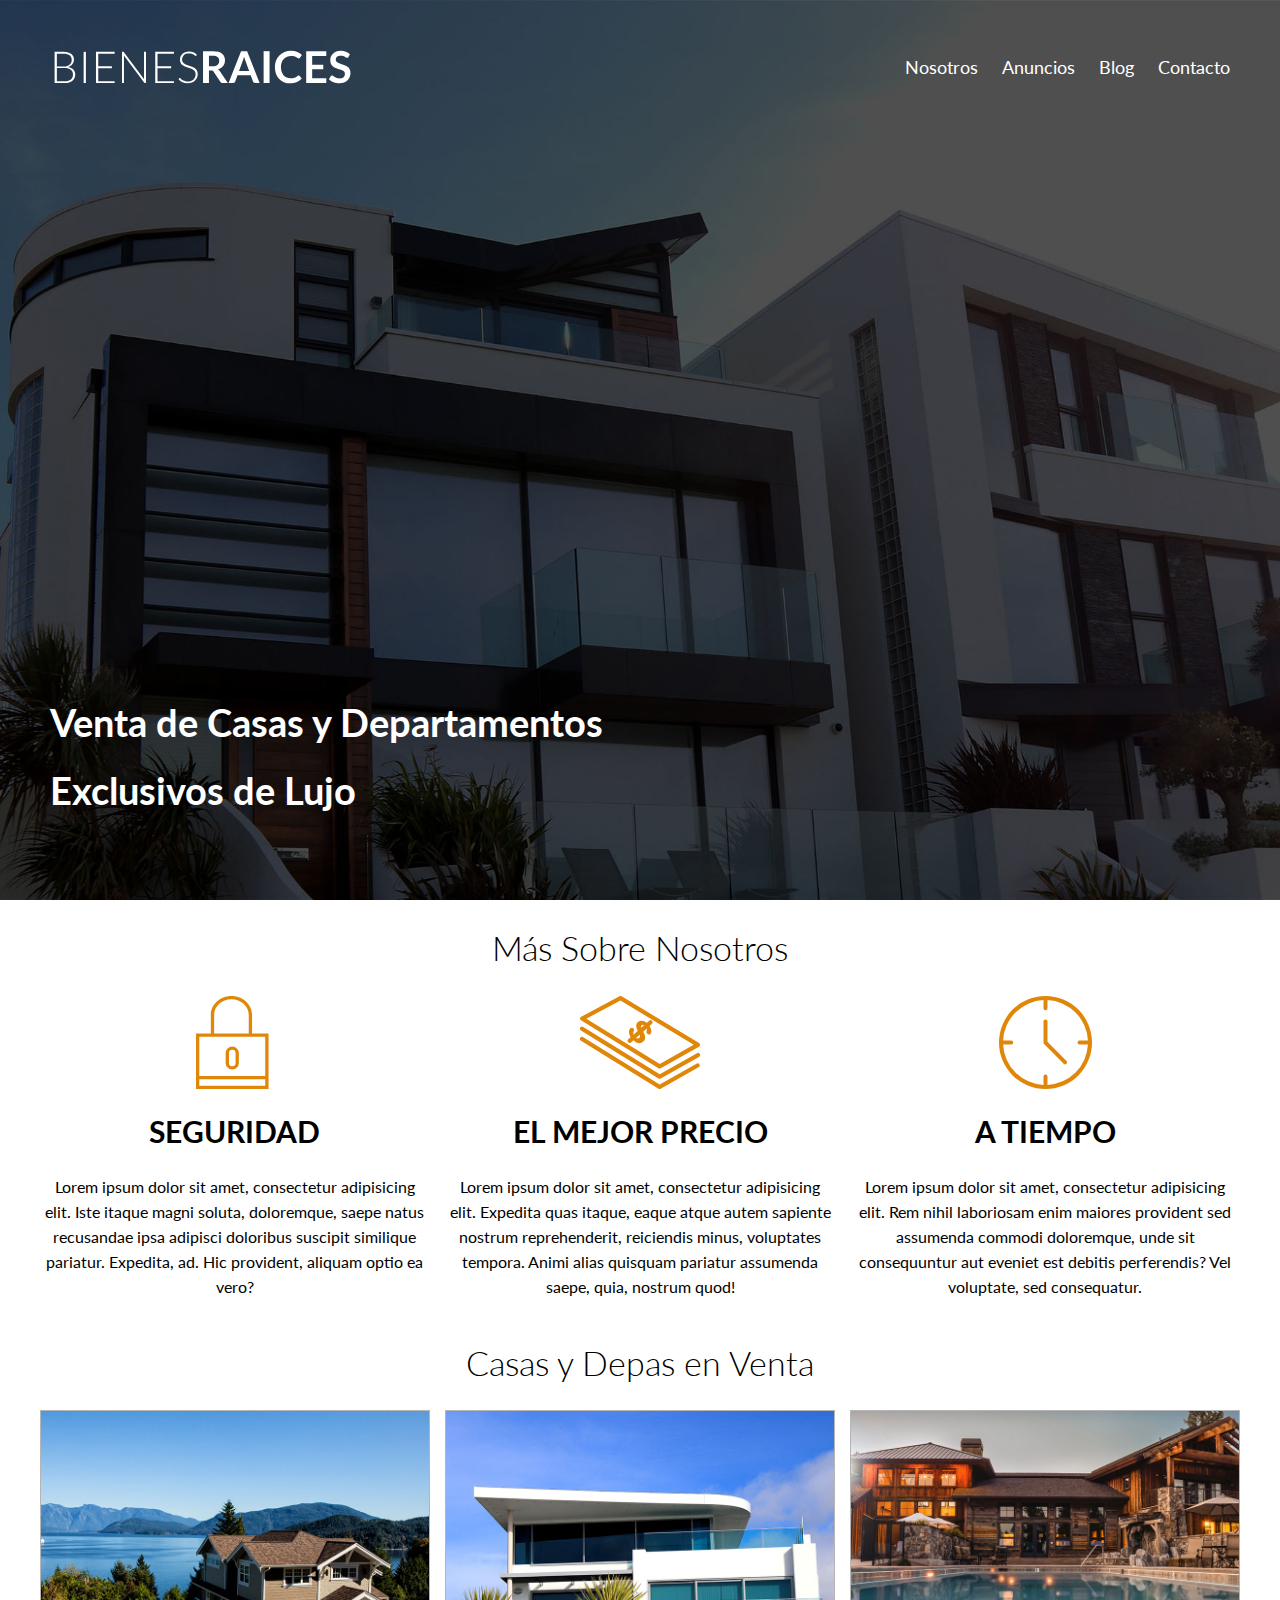
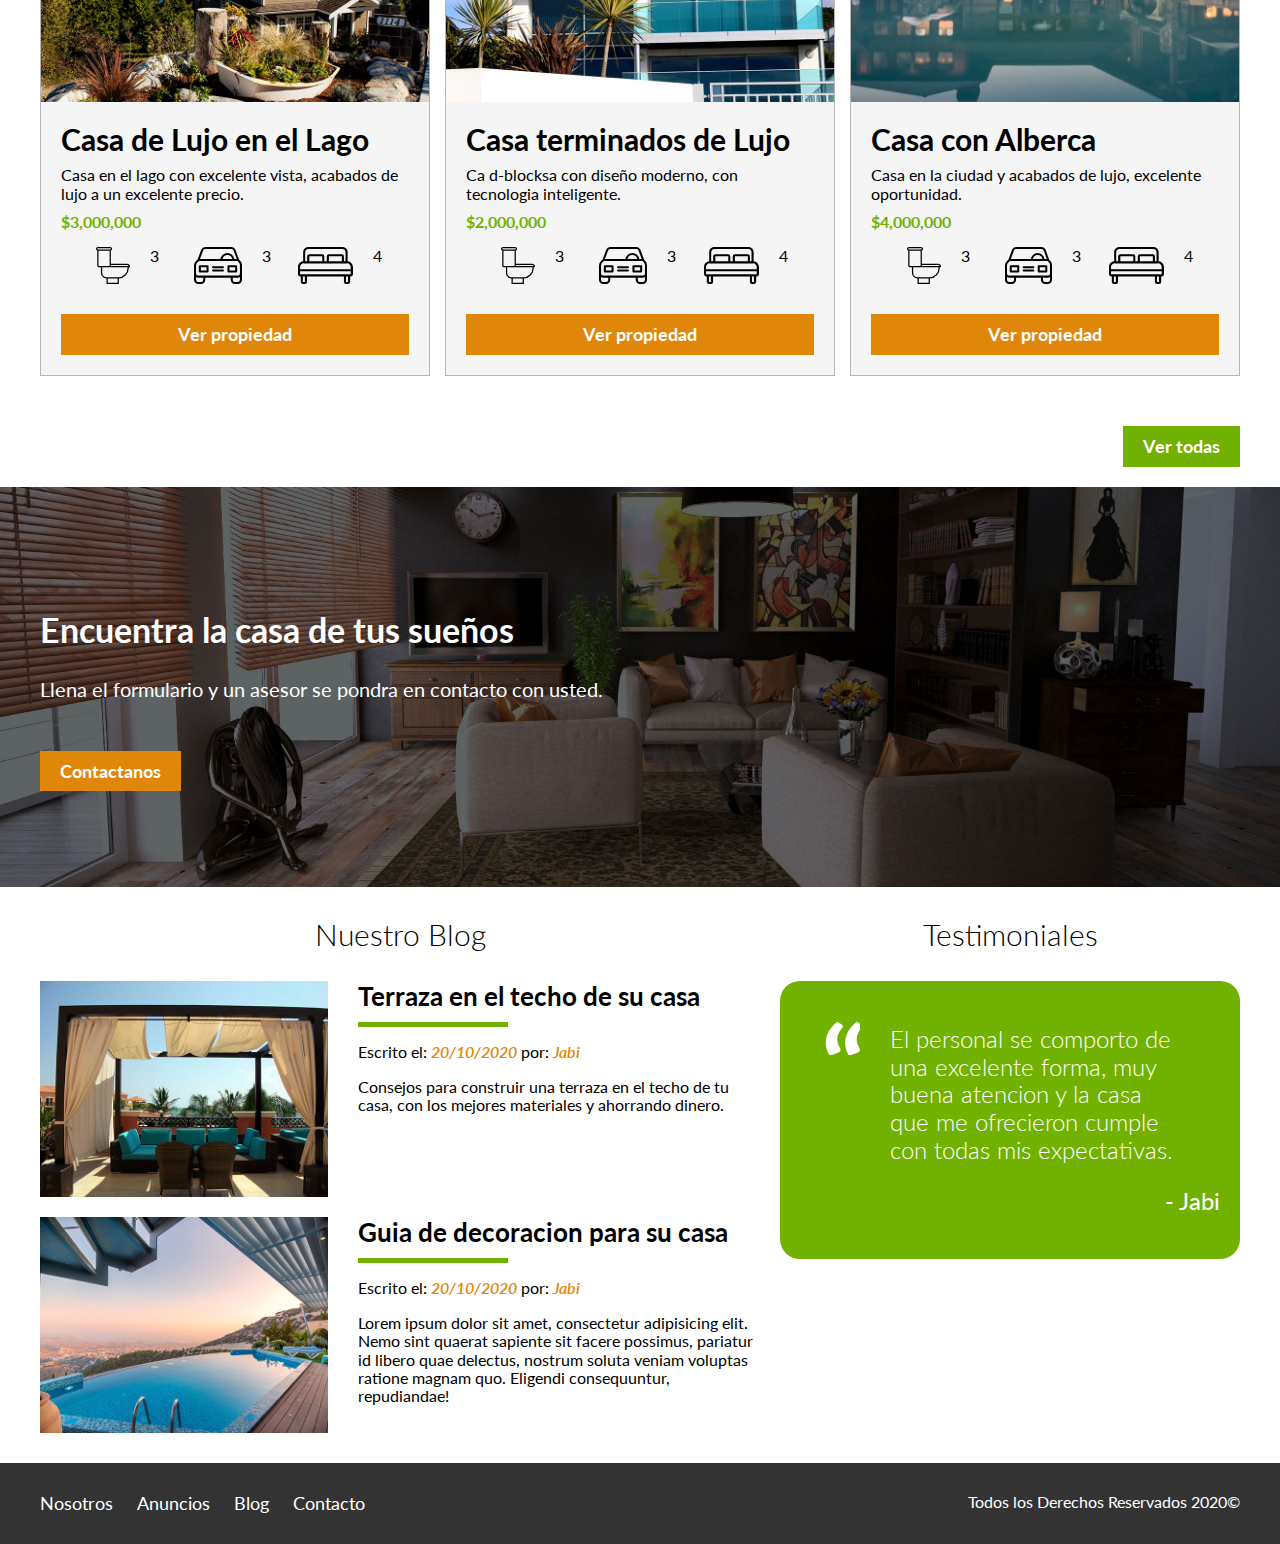
<file: index.html>
<html lang="es">
    <head>
        <meta charset="UTF-8">
        <title>Bienes Raices</title>
        <link href="https://fonts.googleapis.com/css2?family=Lato:wght@300;700;900&display=swap" rel="stylesheet">
        <link rel="stylesheet" href="css/normalize.css">
        <link rel="stylesheet" href="css/styles.css">
    </head>
    <body>
        <header class="site-header inicio">
            <div class="contenedor contenido-header">
                <div class="barra">
                    <a href="index.html">
                        <img src="img/logo.svg" alt="logotipo de Bienes Raices">
                    </a>

                    <nav class="navegacion">
                        <a href="nosotros.html">Nosotros</a>
                        <a href="anuncios.html">Anuncios</a>
                        <a href="blog.html">Blog</a>
                        <a href="contacto.html">Contacto</a>
                    </nav>
                </div>

                <h1>Venta de Casas y Departamentos Exclusivos de Lujo</h1>

            </div>

        </header>


        <section class="contenedor seccion">
            <h2 class="centrar-texto fw-300">Más Sobre Nosotros</h2>
            <div class="iconos-nosotros">
                <div class="icono">
                    <img src="img/icono1.svg" alt="icono seguridad">

                    <h3>Seguridad</h3>

                    <p>Lorem ipsum dolor sit amet, consectetur adipisicing elit. Iste itaque magni soluta, doloremque, saepe natus recusandae ipsa adipisci doloribus suscipit similique pariatur. Expedita, ad. Hic provident, aliquam optio ea vero?</p>
                </div>

                <div class="icono">
                    <img src="img/icono2.svg" alt="icono precio">
                    <h3>El Mejor Precio</h3>

                    <p>Lorem ipsum dolor sit amet, consectetur adipisicing elit. Expedita quas itaque, eaque atque autem sapiente nostrum reprehenderit, reiciendis minus, voluptates tempora. Animi alias quisquam pariatur assumenda saepe, quia, nostrum quod!</p>
                </div>

                <div class="icono">
                    <img src="img/icono3.svg" alt="icono tiempo">
                    <h3>A Tiempo</h3>

                    <p>Lorem ipsum dolor sit amet, consectetur adipisicing elit. Rem nihil laboriosam enim maiores provident sed assumenda commodi doloremque, unde sit consequuntur aut eveniet est debitis perferendis? Vel voluptate, sed consequatur.</p>
                </div>
            </div>
        </section>

        <main class="seccion contenedor">
            <h2 class="fw-300 centrar-texto">Casas y Depas en Venta</h2>
            <div class="anuncios">
                <div class="anuncio">
                    <img src="img/anuncio1.jpg" alt="casa en el lago">
                    <div class="contenido-anuncio">
                        <h3>Casa de Lujo en el Lago</h3>
                        <p>Casa en el lago con excelente vista, acabados de lujo a un excelente precio.</p>
                        <p class="precio">$3,000,000</p>

                        <ul class="iconos-caracteristicas">
                            <li>
                                <img src="img/icono_wc.svg" alt="icono wc"> <p>3</p>
                            </li>
                            <li>
                                <img src="img/icono_estacionamiento.svg" alt="icono estacionamientos"> <p>3</p>
                            </li>
                            <li>
                                <img src="img/icono_dormitorio.svg" alt="icono dormitorios"> <p>4</p>
                            </li>
                        </ul>

                        <a href="anuncio.html" class="boton boton-amarillo d-block">Ver propiedad</a>
                    </div>
                </div>

                <div class="anuncio">
                    <img src="img/anuncio2.jpg" alt="casa de lujo">
                    <div class="contenido-anuncio">
                        <h3>Casa terminados de Lujo</h3>
                        <p>Ca d-blocksa con diseño moderno, con tecnologia inteligente.</p>
                        <p class="precio">$2,000,000</p>

                        <ul class="iconos-caracteristicas">
                            <li>
                                <img src="img/icono_wc.svg" alt="icono wc"> <p>3</p>
                            </li>
                            <li>
                                <img src="img/icono_estacionamiento.svg" alt="icono estacionamientos"> <p>3</p>
                            </li>
                            <li>
                                <img src="img/icono_dormitorio.svg" alt="icono dormitorios"> <p>4</p>
                            </li>
                        </ul>

                        <a href="anuncio.html" class="boton boton-amarillo d-block">Ver propiedad</a>
                    </div>
                </div>

                <div class="anuncio">
                    <img src="img/anuncio3.jpg" alt="casa con alberca">
                    <div class="contenido-anuncio">
                        <h3>Casa con Alberca</h3>
                        <p>Casa en la ciudad y acabados de lujo, excelente oportunidad.</p>
                        <p class="precio">$4,000,000</p>

                        <ul class="iconos-caracteristicas">
                            <li>
                                <img src="img/icono_wc.svg" alt="icono wc"> <p>3</p>
                            </li>
                            <li>
                                <img src="img/icono_estacionamiento.svg" alt="icono estacionamientos"> <p>3</p>
                            </li>
                            <li>
                                <img src="img/icono_dormitorio.svg" alt="icono dormitorios"> <p>4</p>
                            </li>
                        </ul>

                        <a href="anuncio.html" class="boton boton-amarillo d-block">Ver propiedad</a>
                    </div>
                </div>
            </div>
            <div class="ver-todas">
                <a href="anuncios.html" class="boton boton-verde">Ver todas</a>
            </div>
        </main>

        <section class="imagen-contacto">
            <div class="contenedor contenido-contacto">
                <h2>Encuentra la casa de tus sueños</h2>
                <p>Llena el formulario y un asesor se pondra en contacto con usted.</p>

                <a href="contacto.html" class="boton boton-amarillo">Contactanos</a>
            </div>
        </section>

        <div class="seccion-inferior contenedor">
            <section class="blog">
                <h3 class="centrar-texto fw-300">Nuestro Blog</h3>

                <article class="entrada-blog">
                    <div class="imagen">
                        <img src="img/blog1.jpg" alt="entrada blog 1">
                    </div>
                    <div class="texto-entrada">
                        <a href="entrada.html">
                            <h4>Terraza en el techo de su casa</h4>
                        </a>
                        <p>Escrito el: <span>20/10/2020</span> por: <span>Jabi</span></p>
                        <p>Consejos para construir una terraza en el techo de tu casa, con los mejores materiales y ahorrando dinero.</p>
                    </div>
                </article>

                <article class="entrada-blog">
                    <div class="imagen">
                        <img src="img/blog2.jpg" alt="entrada blog 1">
                    </div>
                    <div class="texto-entrada">
                        <a href="entrada.html">
                            <h4>Guia de decoracion para su casa</h4>
                        </a>
                        <p>Escrito el: <span>20/10/2020</span> por: <span>Jabi</span></p>
                        <p>Lorem ipsum dolor sit amet, consectetur adipisicing elit. Nemo sint quaerat sapiente sit facere possimus, pariatur id libero quae delectus, nostrum soluta veniam voluptas ratione magnam quo. Eligendi consequuntur, repudiandae!</p>
                    </div>
                </article>
            </section>


            <section class="testimoniales">
                <h3 class="centrar-texto fw-300">Testimoniales</h3>
                <div class="testimonial">
                    <blockquote>El personal se comporto de una excelente forma, muy buena atencion y la casa que me ofrecieron cumple con todas mis expectativas.</blockquote>

                    <p>- Jabi</p>
                </div>
            </section>
        </div>

        <footer class="site-footer section">
            <div class="contenedor contenedor-footer">
                <nav class="navegacion">
                    <a href="nosotros.html">Nosotros</a>
                    <a href="anuncios.html">Anuncios</a>
                    <a href="blog.html">Blog</a>
                    <a href="contacto.html">Contacto</a>
                </nav>

                <p class="copyright"><a class="derechos" href="https://vm.tiktok.com/ZSxb9T6m/" target="_blank">Todos los Derechos Reservados 2020&copy;</a></p>
            </div>
        </footer>

    </body>
</html>
</file>
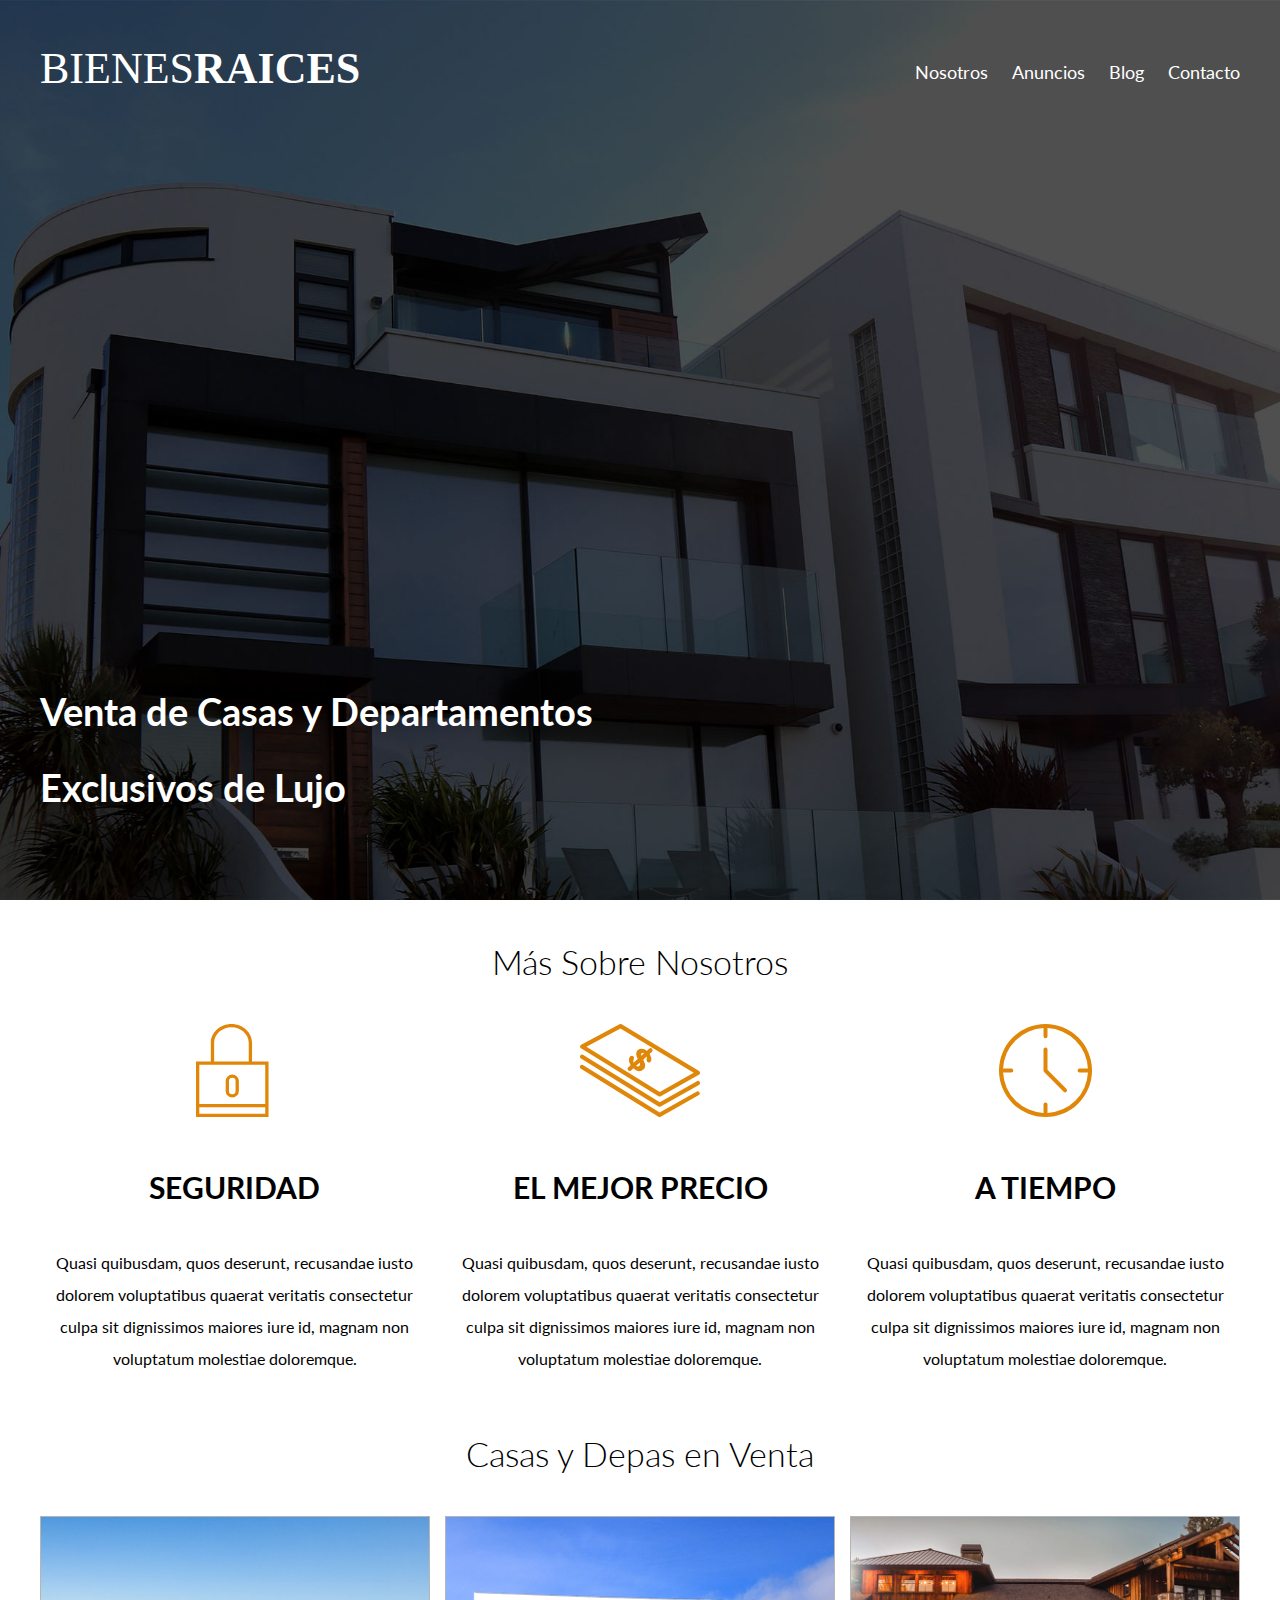
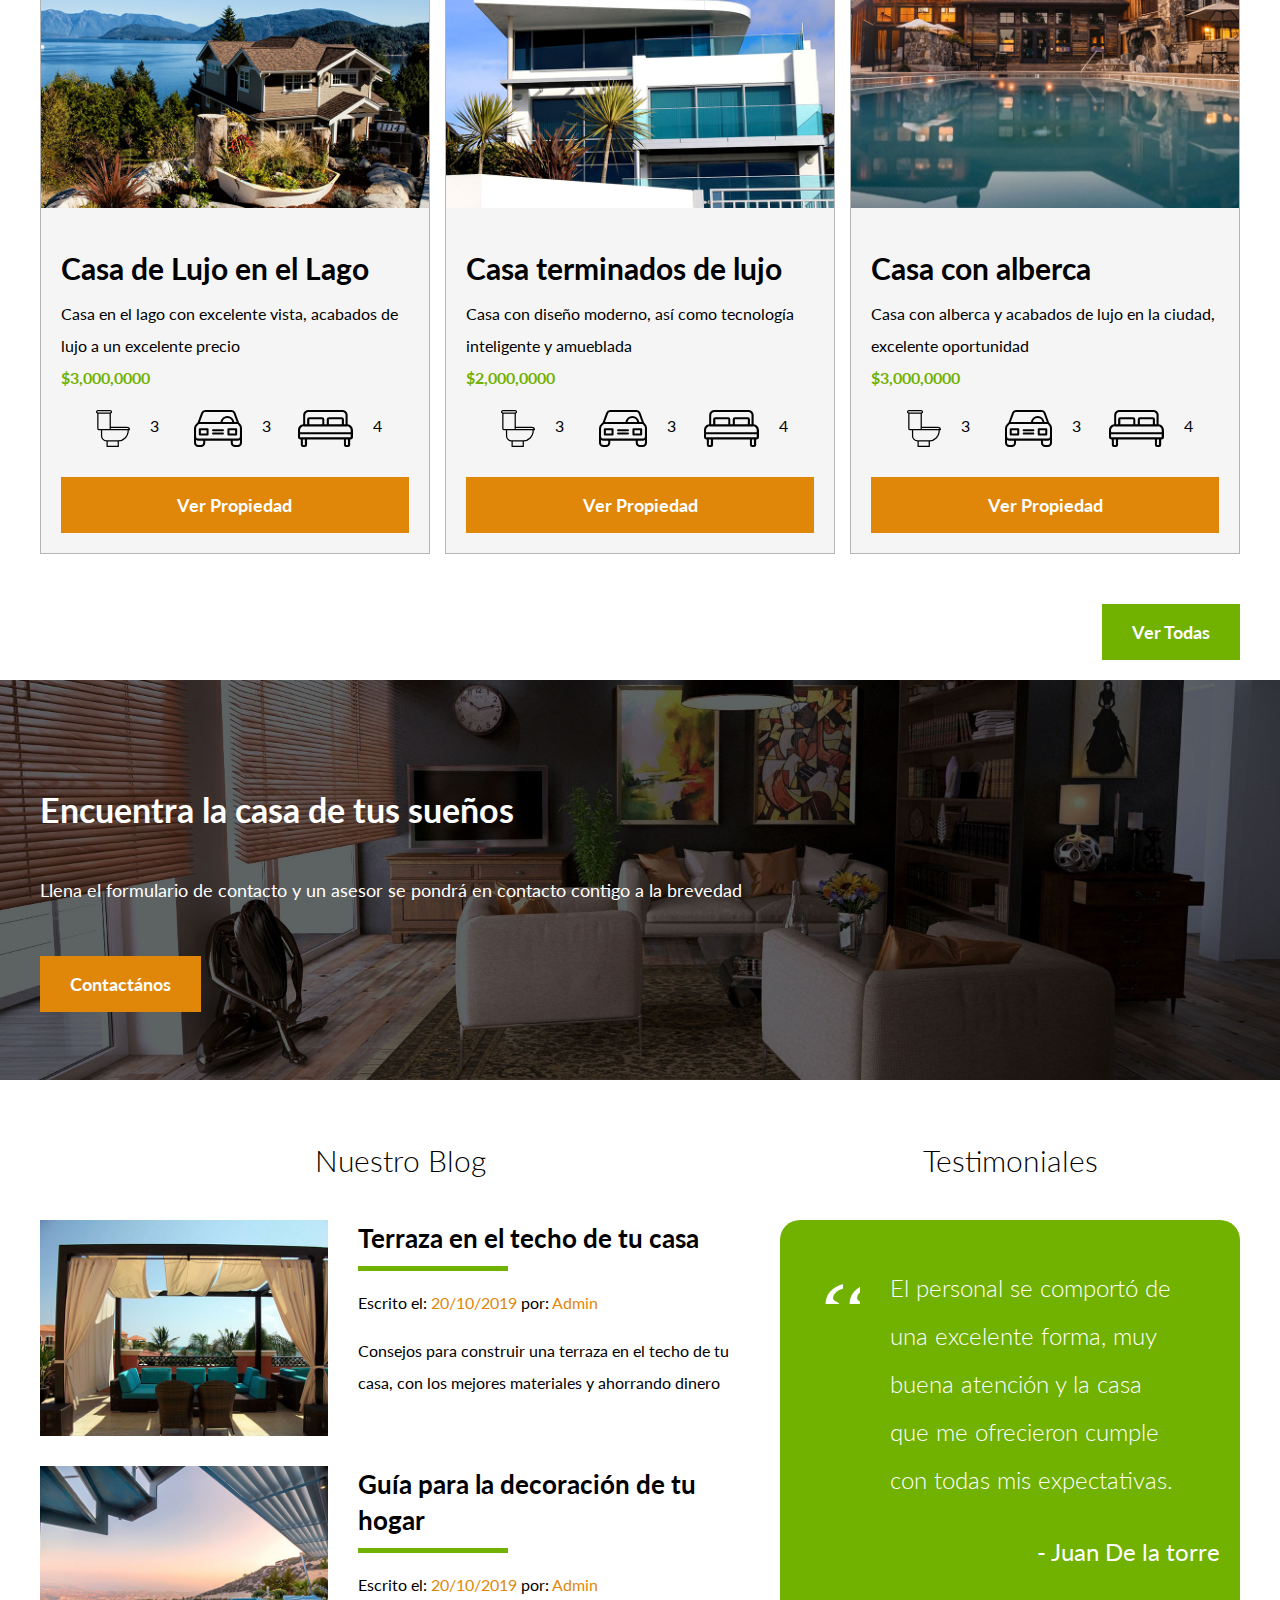
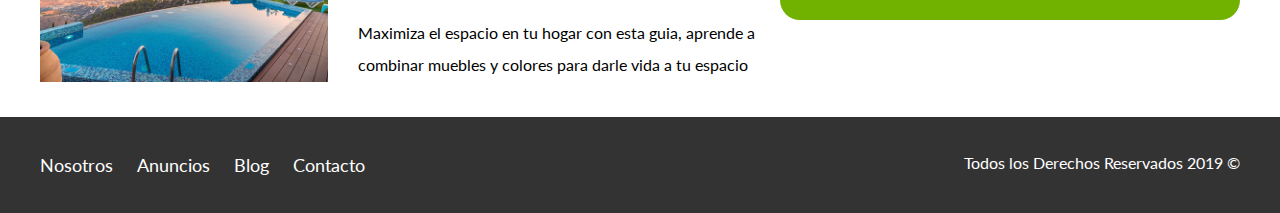
<file: RECURSOS/Archivos Bienes Raices/Proyecto Finalizado/index.html>
<!DOCTYPE html>
<html lang="en">
<head>
    <meta charset="UTF-8">
    <meta name="viewport" content="width=device-width, initial-scale=1.0">
    <meta http-equiv="X-UA-Compatible" content="ie=edge">
    <title>Bienes Raices</title>
    <link href="https://fonts.googleapis.com/css?family=Lato:300,400,700,900" rel="stylesheet">
    <link rel="stylesheet" href="css/normalize.css">
    <link rel="stylesheet" href="css/styles.css">
</head>
<body>

    <header class="site-header inicio">
        <div class="contenedor contenido-header">
            <div class="barra">
                <a href="/">
                    <img src="img/logo.svg" alt="Logotipo de Bienes Raices">
                </a>

                <div class="mobile-menu">
                    <a href="#navegacion">
                        <img src="img/barras.svg" alt="Icono Menu">
                    </a>
                </div>

                <nav id="navegacion" class="navegacion">
                    <a href="nosotros.html">Nosotros</a>
                    <a href="anuncios.html">Anuncios</a>
                    <a href="blog.html">Blog</a>
                    <a href="contacto.html">Contacto</a>
                </nav>
            </div>
            <h1>Venta de Casas y Departamentos Exclusivos de Lujo</h1>
        </div> <!-- contenedor -->
    </header>

    <section class="contenedor seccion">
        <h2 class="fw-300 centrar-texto">Más Sobre Nosotros</h2>

        <div class="iconos-nosotros">
            <div class="icono">
                <img src="img/icono1.svg" alt="Icono Seguridad">
                <h3>Seguridad</h3>
                <p>Quasi quibusdam, quos deserunt, recusandae iusto dolorem voluptatibus quaerat veritatis consectetur culpa sit dignissimos maiores iure id, magnam non voluptatum molestiae doloremque.</p>
            </div>

            <div class="icono">
                <img src="img/icono2.svg" alt="Icono Mejor Precio">
                <h3>El Mejor Precio</h3>
                <p>Quasi quibusdam, quos deserunt, recusandae iusto dolorem voluptatibus quaerat veritatis consectetur culpa sit dignissimos maiores iure id, magnam non voluptatum molestiae doloremque.</p>
            </div>

            <div class="icono">
                <img src="img/icono3.svg" alt="Icono a Tiempo">
                <h3>A Tiempo</h3>
                <p>Quasi quibusdam, quos deserunt, recusandae iusto dolorem voluptatibus quaerat veritatis consectetur culpa sit dignissimos maiores iure id, magnam non voluptatum molestiae doloremque.</p>
            </div>
        </div>
    </section>

    <main class="seccion contenedor">
        <h2 class="fw-300 centrar-texto">Casas y Depas en Venta</h2>

        <div class="contenedor-anuncios">
            <div class="anuncio">
                <img src="img/anuncio1.jpg" alt="Anuncio casa en el lago">
                <div class="contenido-anuncio">
                    <h3>Casa de Lujo en el Lago</h3>
                    <p>Casa en el lago con excelente vista, acabados de lujo a un excelente precio</p>
                    <p class="precio">$3,000,0000</p>

                    <ul class="iconos-caracteristicas">
                        <li>
                            <img src="img/icono_wc.svg" alt="icono wc">
                            <p>3</p>
                        </li>
                        <li>
                            <img src="img/icono_estacionamiento.svg" alt="icono autos">
                            <p>3</p>
                        </li>
                        <li>
                            <img src="img/icono_dormitorio.svg" alt="icono habitaciones">
                            <p>4</p>
                        </li>
                    </ul>


                    <a href="anuncio.html" class="boton boton-amarillo d-block">Ver Propiedad</a>
                </div>
            </div>

            <div class="anuncio">
                <img src="img/anuncio2.jpg" alt="Anuncio casa de lujo">
                <div class="contenido-anuncio">
                    <h3>Casa terminados de lujo</h3>
                    <p>Casa con diseño moderno, así como tecnología inteligente y amueblada</p>
                    <p class="precio">$2,000,0000</p>
                    <ul class="iconos-caracteristicas">
                        <li>
                            <img src="img/icono_wc.svg" alt="icono wc">
                            <p>3</p>
                        </li>
                        <li>
                            <img src="img/icono_estacionamiento.svg" alt="icono autos">
                            <p>3</p>
                        </li>
                        <li>
                            <img src="img/icono_dormitorio.svg" alt="icono habitaciones">
                            <p>4</p>
                        </li>
                    </ul>

                    <a href="anuncio.html" class="boton boton-amarillo d-block">Ver Propiedad</a>
                </div>
            </div>

            <div class="anuncio">
                <img src="img/anuncio3.jpg" alt="Anuncio casa con alberca">
                <div class="contenido-anuncio">
                    <h3>Casa con alberca</h3>
                    <p>Casa con alberca y acabados de lujo en la ciudad, excelente oportunidad</p>
                    <p class="precio">$3,000,0000</p>
                    <ul class="iconos-caracteristicas">
                        <li>
                            <img src="img/icono_wc.svg" alt="icono wc">
                            <p>3</p>
                        </li>
                        <li>
                            <img src="img/icono_estacionamiento.svg" alt="icono autos">
                            <p>3</p>
                        </li>
                        <li>
                            <img src="img/icono_dormitorio.svg" alt="icono habitaciones">
                            <p>4</p>
                        </li>
                    </ul>

                    <a href="anuncio.html" class="boton boton-amarillo d-block">Ver Propiedad</a>
                </div>
            </div>
        </div>

        <div class="ver-todas">
            <a href="anuncios.html" class="boton boton-verde">Ver Todas</a>
        </div>
    </main>

    <section class="imagen-contacto">
        <div class="contenedor contenido-contacto">
            <h2>Encuentra la casa de tus sueños</h2>
            <p>Llena el formulario de contacto y un asesor se pondrá en contacto contigo a la brevedad</p>
            <a href="contacto.html" class="boton boton-amarillo">Contactános</a>
        </div>
    </section>

    <div class="seccion-inferior contenedor seccion">
        <section class="blog">
            <h3 class="centrar-texto fw-300">Nuestro Blog</h3>

            <article class="entrada-blog">
                <div class="imagen">
                    <img src="img/blog1.jpg" alt="Entrada de blog">
                </div>
                <div class="texto-entrada">
                    <a href="entrada.html">
                        <h4>Terraza  en el techo de tu casa</h4>
                    </a>
                    <p>Escrito el: <span> 20/10/2019 </span> por: <span> Admin </span> </p>
                    <p>Consejos para construir una terraza en el techo de tu casa, con los mejores materiales y ahorrando dinero</p>
                </div>
            </article>

            <article class="entrada-blog">
                <div class="imagen">
                    <img src="img/blog2.jpg" alt="Entrada de blog">
                </div>
                <div class="texto-entrada">
                    <a href="entrada.html">
                        <h4>Guía para la decoración de tu hogar</h4>
                    </a>
                    <p>Escrito el: <span> 20/10/2019 </span> por: <span> Admin </span> </p>
                    <p>Maximiza el espacio en tu hogar con esta guia, aprende a combinar muebles y colores para darle vida a tu espacio</p>
                </div>
            </article>
        </section>

        <section class="testimoniales">
            <h3 class="centrar-texto fw-300">Testimoniales</h3>
            <div class="testimonial">
                
                <blockquote>
                    El personal se comportó de una excelente forma, muy buena atención y la casa que me ofrecieron cumple con todas mis expectativas.
                </blockquote>
                <p>- Juan De la torre</p>
            </div>
        </section>

    </div>

    <footer class="site-footer seccion">
        <div class="contenedor contenedor-footer">
            <nav class="navegacion">
                <a href="nosotros.html">Nosotros</a>
                <a href="anuncios.html">Anuncios</a>
                <a href="blog.html">Blog</a>
                <a href="contacto.html">Contacto</a>
            </nav>
            <p class="copyright">Todos los Derechos Reservados 2019 &copy; </p>
        </div>
    </footer>
</body>
</html>
</file>
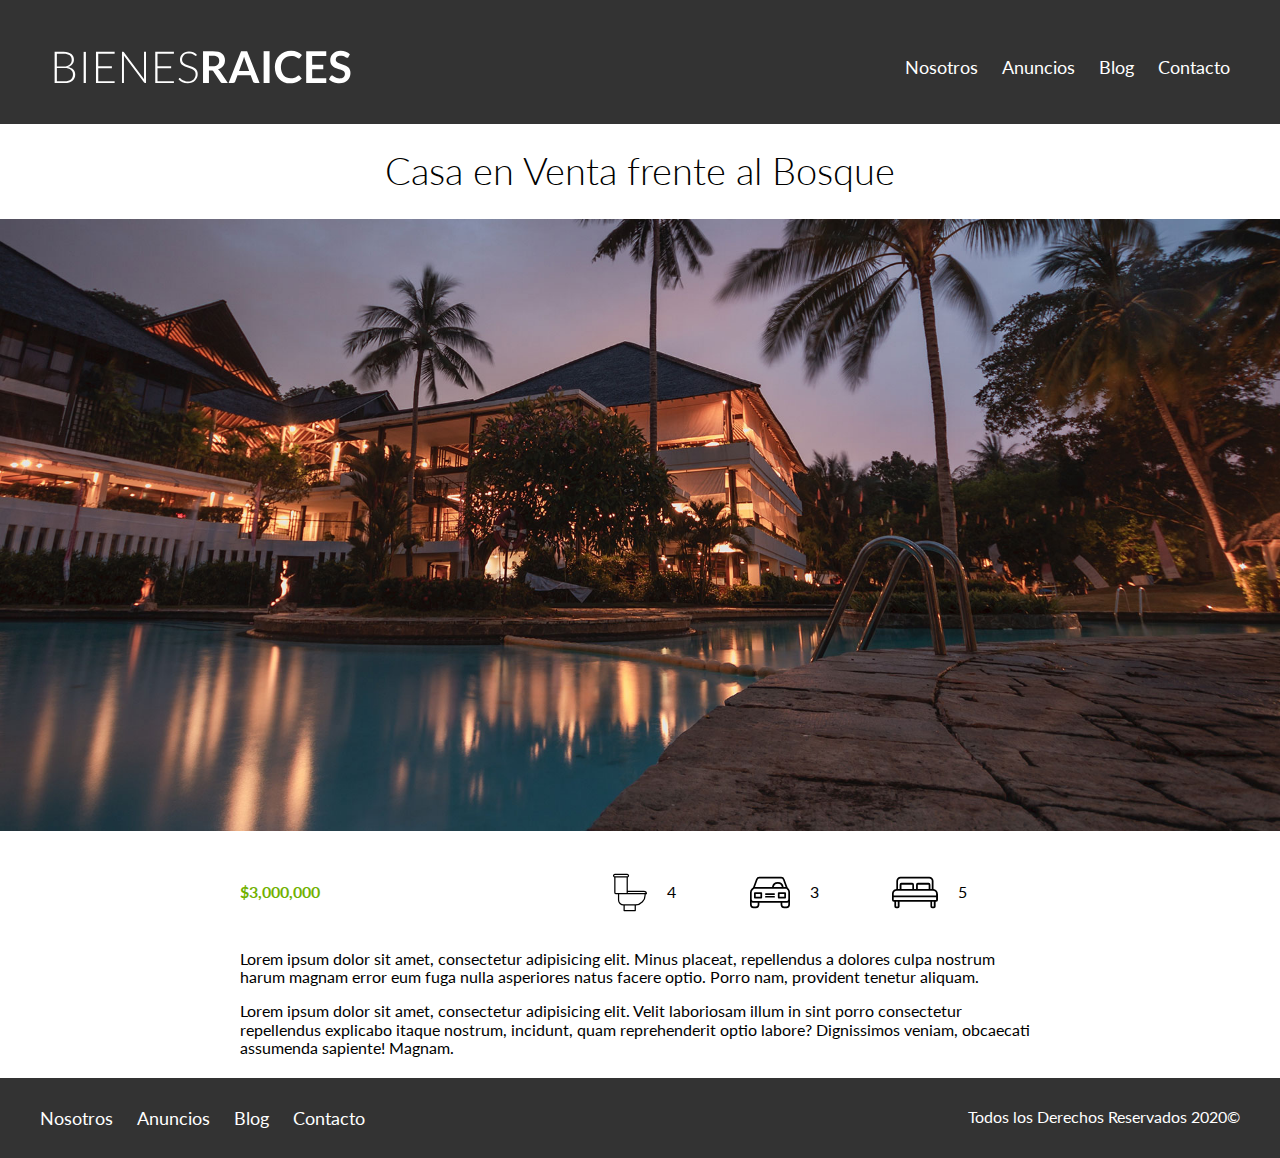
<file: anuncio.html>
<html lang="es">
    <head>
        <meta charset="UTF-8">
        <title>Bienes Raices</title>
        <link href="https://fonts.googleapis.com/css2?family=Lato:wght@300;700;900&display=swap" rel="stylesheet">
        <link rel="stylesheet" href="css/normalize.css">
        <link rel="stylesheet" href="css/styles.css">
    </head>


    <body>
        <header class="site-header">
            <div class="contenedor">
                <div class="barra">
                    <a href="index.html">
                        <img src="img/logo.svg" alt="logotipo de Bienes Raices">
                    </a>

                    <nav class="navegacion">
                        <a href="nosotros.html">Nosotros</a>
                        <a href="anuncios.html">Anuncios</a>
                        <a href="blog.html">Blog</a>
                        <a href="contacto.html">Contacto</a>
                    </nav>
                </div>



            </div>

        </header>


        <h1 class="fw-300 centrar-texto">Casa en Venta frente al Bosque</h1>
        <img src="img/destacada.jpg" alt="Imagen anuncio">


        <main class="contenedor seccion contenido-centrado">

            <div class="resumen-propiedad">
                <p class="precio">$3,000,000</p>

                <ul class="iconos-caracteristicas">
                    <li>
                        <img src="img/icono_wc.svg" alt="icono wc"> <p>4</p>
                    </li>
                    <li>
                        <img src="img/icono_estacionamiento.svg" alt="icono estacionamientos"> <p>3</p>
                    </li>
                    <li>
                        <img src="img/icono_dormitorio.svg" alt="icono dormitorios"> <p>5</p>
                    </li>
                </ul>
                
            </div>
            <p>Lorem ipsum dolor sit amet, consectetur adipisicing elit. Minus placeat, repellendus a dolores culpa nostrum harum magnam error eum fuga nulla asperiores natus facere optio. Porro nam, provident tenetur aliquam.</p>
            <p>Lorem ipsum dolor sit amet, consectetur adipisicing elit. Velit laboriosam illum in sint porro consectetur repellendus explicabo itaque nostrum, incidunt, quam reprehenderit optio labore? Dignissimos veniam, obcaecati assumenda sapiente! Magnam.</p>
        </main>
        <footer class="site-footer section">
            <div class="contenedor contenedor-footer">
                <nav class="navegacion">
                    <a href="nosotros.html">Nosotros</a>
                    <a href="anuncios.html">Anuncios</a>
                    <a href="blog.html">Blog</a>
                    <a href="contacto.html">Contacto</a>
                </nav>

                <p class="copyright">Todos los Derechos Reservados 2020&copy;</p>
            </div>
        </footer>

    </body>
</html>
</file>
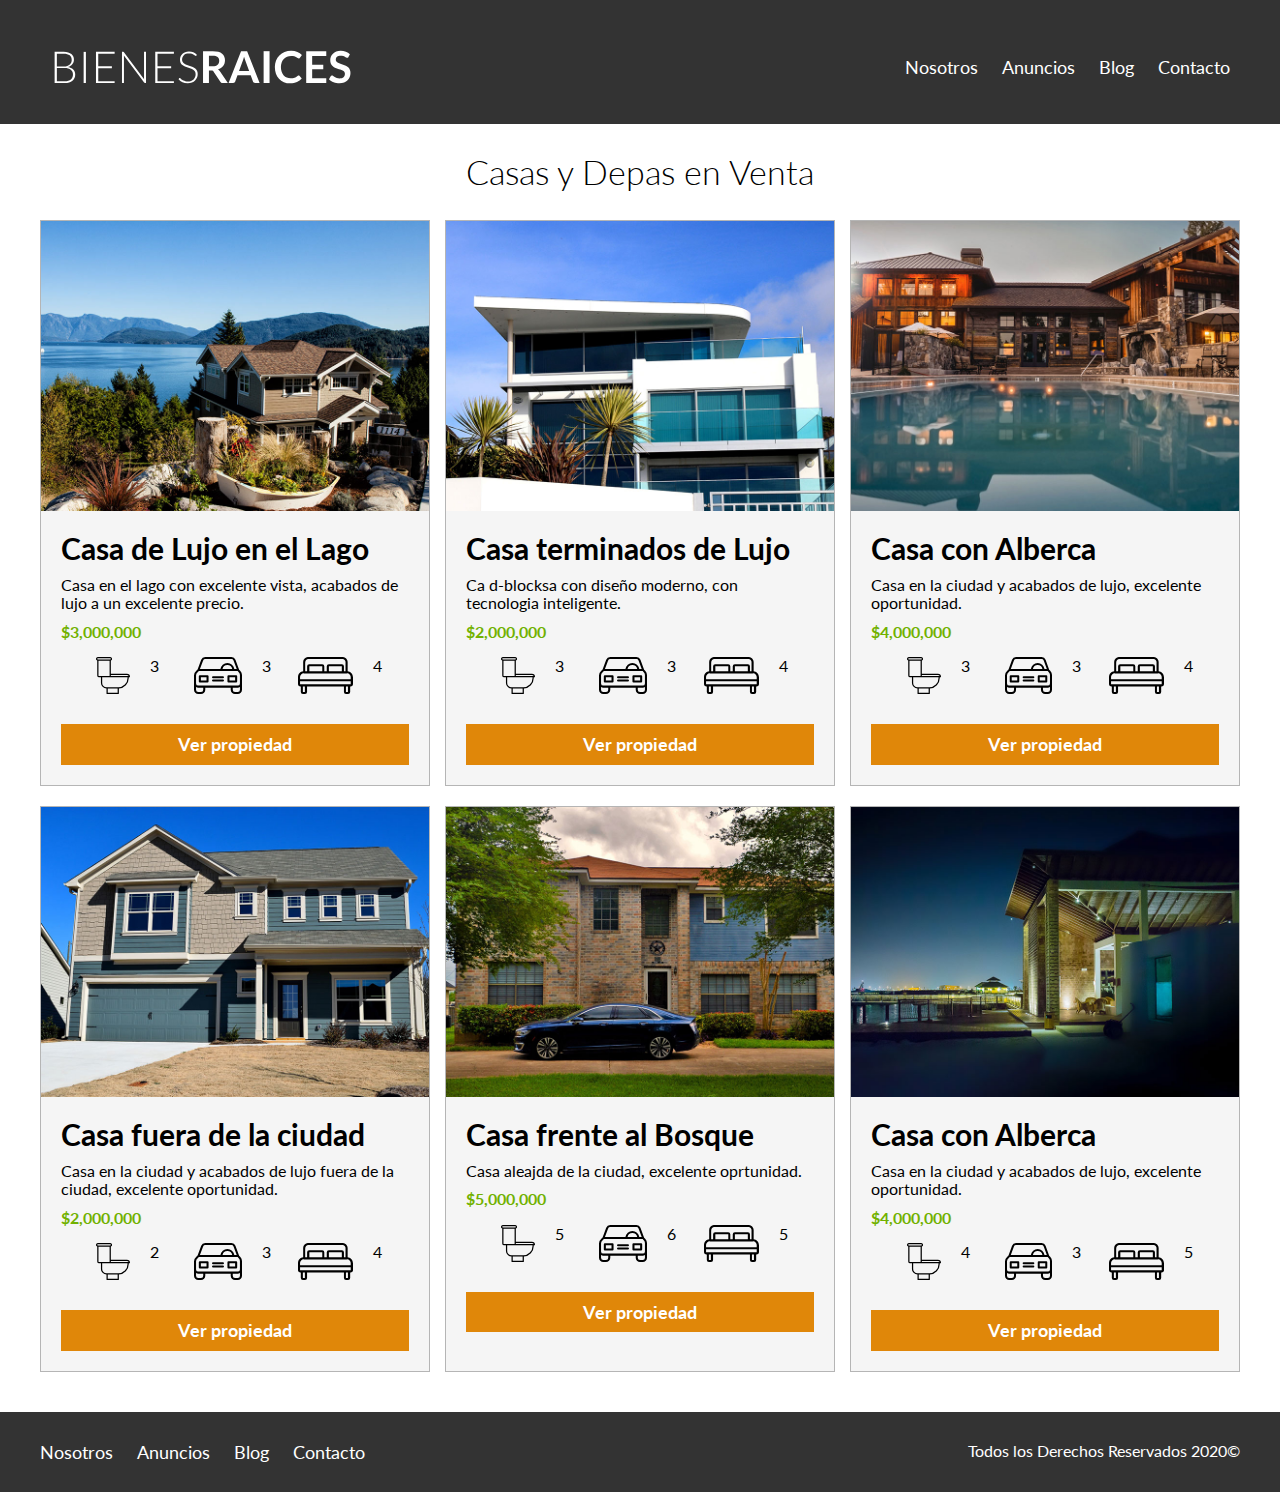
<file: anuncios.html>
<html lang="es">
    <head>
        <meta charset="UTF-8">
        <title>Bienes Raices</title>
        <link href="https://fonts.googleapis.com/css2?family=Lato:wght@300;700;900&display=swap" rel="stylesheet">
        <link rel="stylesheet" href="css/normalize.css">
        <link rel="stylesheet" href="css/styles.css">
    </head>


    <body>
        <header class="site-header">
            <div class="contenedor">
                <div class="barra">
                    <a href="index.html">
                        <img src="img/logo.svg" alt="logotipo de Bienes Raices">
                    </a>

                    <nav class="navegacion">
                        <a href="nosotros.html">Nosotros</a>
                        <a href="anuncios.html">Anuncios</a>
                        <a href="blog.html">Blog</a>
                        <a href="contacto.html">Contacto</a>
                    </nav>
                </div>



            </div>

        </header>

        <main class="seccion contenedor">
            <h2 class="fw-300 centrar-texto">Casas y Depas en Venta</h2>
            <div class="anuncios">
                <div class="anuncio">
                    <img src="img/anuncio1.jpg" alt="casa en el lago">
                    <div class="contenido-anuncio">
                        <h3>Casa de Lujo en el Lago</h3>
                        <p>Casa en el lago con excelente vista, acabados de lujo a un excelente precio.</p>
                        <p class="precio">$3,000,000</p>

                        <ul class="iconos-caracteristicas">
                            <li>
                                <img src="img/icono_wc.svg" alt="icono wc"> <p>3</p>
                            </li>
                            <li>
                                <img src="img/icono_estacionamiento.svg" alt="icono estacionamientos"> <p>3</p>
                            </li>
                            <li>
                                <img src="img/icono_dormitorio.svg" alt="icono dormitorios"> <p>4</p>
                            </li>
                        </ul>

                        <a href="anuncio.html" class="boton boton-amarillo d-block">Ver propiedad</a>
                    </div>
                </div>

                <div class="anuncio">
                    <img src="img/anuncio2.jpg" alt="casa de lujo">
                    <div class="contenido-anuncio">
                        <h3>Casa terminados de Lujo</h3>
                        <p>Ca d-blocksa con diseño moderno, con tecnologia inteligente.</p>
                        <p class="precio">$2,000,000</p>

                        <ul class="iconos-caracteristicas">
                            <li>
                                <img src="img/icono_wc.svg" alt="icono wc"> <p>3</p>
                            </li>
                            <li>
                                <img src="img/icono_estacionamiento.svg" alt="icono estacionamientos"> <p>3</p>
                            </li>
                            <li>
                                <img src="img/icono_dormitorio.svg" alt="icono dormitorios"> <p>4</p>
                            </li>
                        </ul>

                        <a href="anuncio.html" class="boton boton-amarillo d-block">Ver propiedad</a>
                    </div>
                </div>

                <div class="anuncio">
                    <img src="img/anuncio3.jpg" alt="casa con alberca">
                    <div class="contenido-anuncio">
                        <h3>Casa con Alberca</h3>
                        <p>Casa en la ciudad y acabados de lujo, excelente oportunidad.</p>
                        <p class="precio">$4,000,000</p>

                        <ul class="iconos-caracteristicas">
                            <li>
                                <img src="img/icono_wc.svg" alt="icono wc"> <p>3</p>
                            </li>
                            <li>
                                <img src="img/icono_estacionamiento.svg" alt="icono estacionamientos"> <p>3</p>
                            </li>
                            <li>
                                <img src="img/icono_dormitorio.svg" alt="icono dormitorios"> <p>4</p>
                            </li>
                        </ul>

                        <a href="anuncio.html" class="boton boton-amarillo d-block">Ver propiedad</a>
                    </div>
                </div>

                <div class="anuncio">
                    <img src="img/anuncio4.jpg" alt="casa con alberca">
                    <div class="contenido-anuncio">
                        <h3>Casa fuera de la ciudad</h3>
                        <p>Casa en la ciudad y acabados de lujo fuera de la ciudad, excelente oportunidad.</p>
                        <p class="precio">$2,000,000</p>

                        <ul class="iconos-caracteristicas">
                            <li>
                                <img src="img/icono_wc.svg" alt="icono wc"> <p>2</p>
                            </li>
                            <li>
                                <img src="img/icono_estacionamiento.svg" alt="icono estacionamientos"> <p>3</p>
                            </li>
                            <li>
                                <img src="img/icono_dormitorio.svg" alt="icono dormitorios"> <p>4</p>
                            </li>
                        </ul>

                        <a href="anuncio.html" class="boton boton-amarillo d-block">Ver propiedad</a>
                    </div>
                </div>
                
                <div class="anuncio">
                    <img src="img/anuncio5.jpg" alt="casa con alberca">
                    <div class="contenido-anuncio">
                        <h3>Casa frente al Bosque</h3>
                        <p>Casa aleajda de la ciudad, excelente oprtunidad.</p>
                        <p class="precio">$5,000,000</p>

                        <ul class="iconos-caracteristicas">
                            <li>
                                <img src="img/icono_wc.svg" alt="icono wc"> <p>5</p>
                            </li>
                            <li>
                                <img src="img/icono_estacionamiento.svg" alt="icono estacionamientos"> <p>6</p>
                            </li>
                            <li>
                                <img src="img/icono_dormitorio.svg" alt="icono dormitorios"> <p>5</p>
                            </li>
                        </ul>

                        <a href="anuncio.html" class="boton boton-amarillo d-block">Ver propiedad</a>
                    </div>
                </div>
                
                <div class="anuncio">
                    <img src="img/anuncio6.jpg" alt="casa con alberca">
                    <div class="contenido-anuncio">
                        <h3>Casa con Alberca</h3>
                        <p>Casa en la ciudad y acabados de lujo, excelente oportunidad.</p>
                        <p class="precio">$4,000,000</p>

                        <ul class="iconos-caracteristicas">
                            <li>
                                <img src="img/icono_wc.svg" alt="icono wc"> <p>4</p>
                            </li>
                            <li>
                                <img src="img/icono_estacionamiento.svg" alt="icono estacionamientos"> <p>3</p>
                            </li>
                            <li>
                                <img src="img/icono_dormitorio.svg" alt="icono dormitorios"> <p>5</p>
                            </li>
                        </ul>

                        <a href="anuncio.html" class="boton boton-amarillo d-block">Ver propiedad</a>
                    </div>
                </div>

            </div>

        </main>


        <footer class="site-footer section">
            <div class="contenedor contenedor-footer">
                <nav class="navegacion">
                    <a href="nosotros.html">Nosotros</a>
                    <a href="anuncios.html">Anuncios</a>
                    <a href="blog.html">Blog</a>
                    <a href="contacto.html">Contacto</a>
                </nav>

                <p class="copyright">Todos los Derechos Reservados 2020&copy;</p>
            </div>
        </footer>

    </body>
</html>
</file>
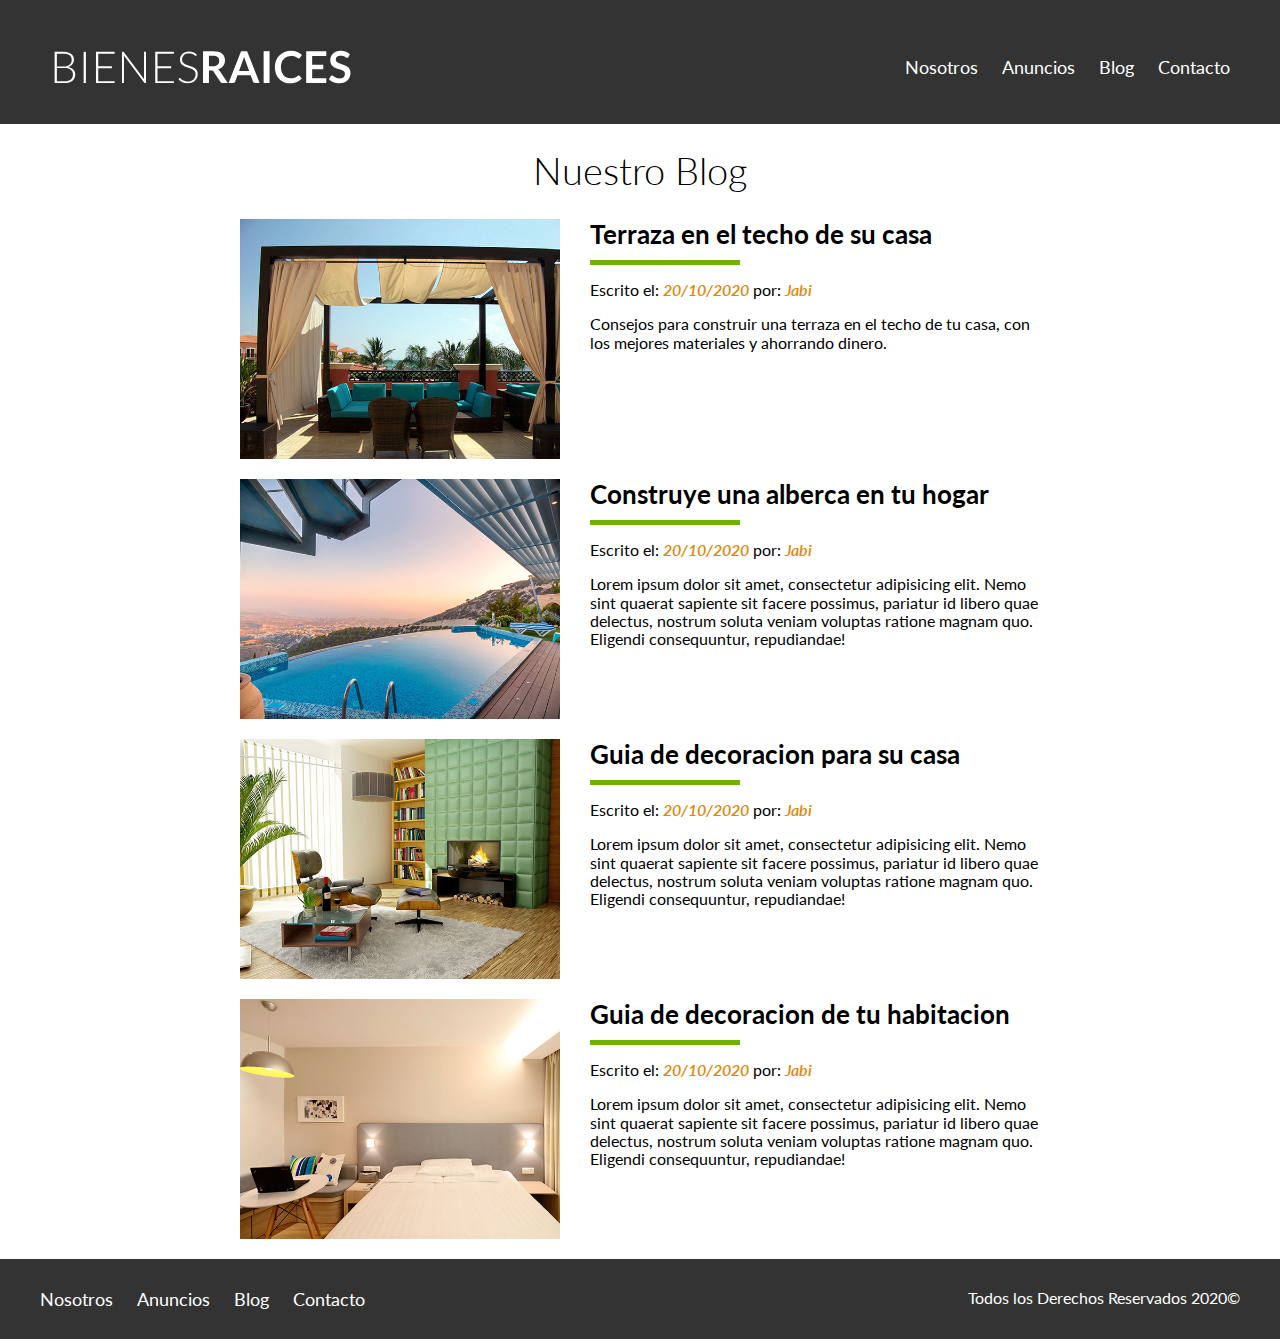
<file: blog.html>
<html lang="es">
    <head>
        <meta charset="UTF-8">
        <title>Bienes Raices</title>
        <link href="https://fonts.googleapis.com/css2?family=Lato:wght@300;700;900&display=swap" rel="stylesheet">
        <link rel="stylesheet" href="css/normalize.css">
        <link rel="stylesheet" href="css/styles.css">
    </head>


    <body>
        <header class="site-header">
            <div class="contenedor">
                <div class="barra">
                    <a href="index.html">
                        <img src="img/logo.svg" alt="logotipo de Bienes Raices">
                    </a>

                    <nav class="navegacion">
                        <a href="nosotros.html">Nosotros</a>
                        <a href="anuncios.html">Anuncios</a>
                        <a href="blog.html">Blog</a>
                        <a href="contacto.html">Contacto</a>
                    </nav>
                </div>



            </div>

        </header>



        <main class="contenedor seccion contenido-centrado">
            <h1 class="fw-300 centrar-texto">Nuestro Blog</h1>

            <article class="entrada-blog">
                <div class="imagen">
                    <img src="img/blog1.jpg" alt="entrada blog 1">
                </div>
                <div class="texto-entrada">
                    <a href="entrada.html">
                        <h4>Terraza en el techo de su casa</h4>
                    </a>
                    <p>Escrito el: <span>20/10/2020</span> por: <span>Jabi</span></p>
                    <p>Consejos para construir una terraza en el techo de tu casa, con los mejores materiales y ahorrando dinero.</p>
                </div>
            </article>

            <article class="entrada-blog">
                <div class="imagen">
                    <img src="img/blog2.jpg" alt="entrada blog 2">
                </div>
                <div class="texto-entrada">
                    <a href="entrada.html">
                        <h4>Construye una alberca en tu hogar</h4>
                    </a>
                    <p>Escrito el: <span>20/10/2020</span> por: <span>Jabi</span></p>
                    <p>Lorem ipsum dolor sit amet, consectetur adipisicing elit. Nemo sint quaerat sapiente sit facere possimus, pariatur id libero quae delectus, nostrum soluta veniam voluptas ratione magnam quo. Eligendi consequuntur, repudiandae!</p>
                </div>
            </article>
            
            <article class="entrada-blog">
                <div class="imagen">
                    <img src="img/blog3.jpg" alt="entrada blog 3">
                </div>
                <div class="texto-entrada">
                    <a href="entrada.html">
                        <h4>Guia de decoracion para su casa</h4>
                    </a>
                    <p>Escrito el: <span>20/10/2020</span> por: <span>Jabi</span></p>
                    <p>Lorem ipsum dolor sit amet, consectetur adipisicing elit. Nemo sint quaerat sapiente sit facere possimus, pariatur id libero quae delectus, nostrum soluta veniam voluptas ratione magnam quo. Eligendi consequuntur, repudiandae!</p>
                </div>
            </article>
            
            <article class="entrada-blog">
                <div class="imagen">
                    <img src="img/blog4.jpg" alt="entrada blog 4">
                </div>
                <div class="texto-entrada">
                    <a href="entrada.html">
                        <h4>Guia de decoracion de tu habitacion</h4>
                    </a>
                    <p>Escrito el: <span>20/10/2020</span> por: <span>Jabi</span></p>
                    <p>Lorem ipsum dolor sit amet, consectetur adipisicing elit. Nemo sint quaerat sapiente sit facere possimus, pariatur id libero quae delectus, nostrum soluta veniam voluptas ratione magnam quo. Eligendi consequuntur, repudiandae!</p>
                </div>
            </article>




        </main>
    <footer class="site-footer section">
        <div class="contenedor contenedor-footer">
            <nav class="navegacion">
                <a href="nosotros.html">Nosotros</a>
                <a href="anuncios.html">Anuncios</a>
                <a href="blog.html">Blog</a>
                <a href="contacto.html">Contacto</a>
            </nav>

            <p class="copyright">Todos los Derechos Reservados 2020&copy;</p>
        </div>
    </footer>

    </body>
</html>
</file>
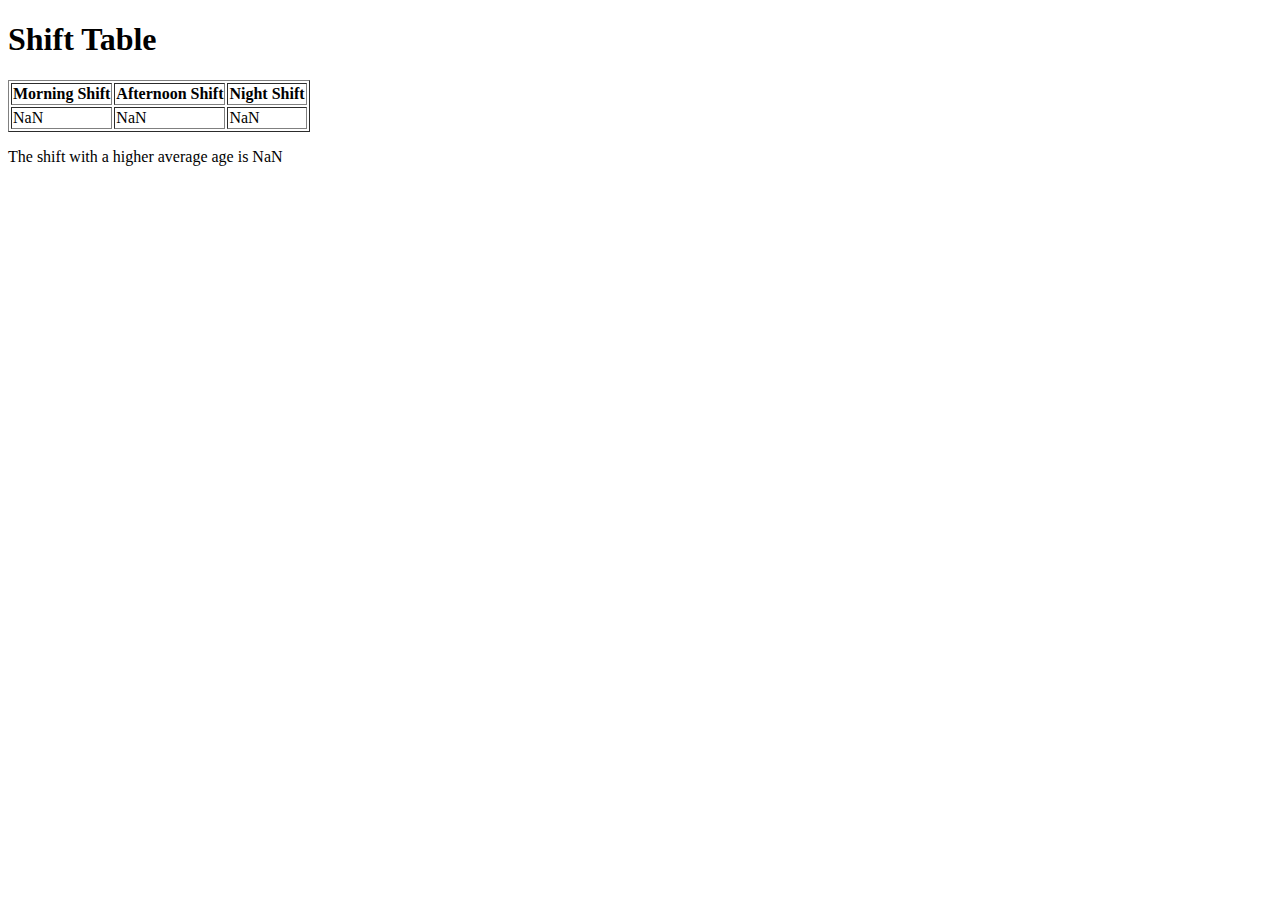
<file: codeaprendizaje.html>
<!DOCTYPE html>
<html>
    <head>
        <title></title>

    </head>
    <body>
        <h1>Shift Table</h1>
        <table border="1">
            <tr><th>Morning Shift</th><th>Afternoon Shift</th><th>Night Shift</th></tr>
            <tr> <td id="mati">0</td> <td id="tarda">0</td> <td id="nit">0</td> </tr>
        </table>
        <p id="p">The shift with a higher average age is </p>

        <script>
            var mati=0,tarda=0,nit=0,a=0;
            for (var i = 0; i<5; i++){
                a = parseInt(prompt("Introduce la edad del estudiant del mati: "));
                mati+=a;
            }
            mati = mati/5;
            a=0;

            for (var i = 0; i<6; i++){
                a = parseInt(prompt("Introduce la edad del estudiant de la tarda: "));
                tarda+=a;
            }
            tarda = tarda/6;
            a=0;

            for (var i = 0; i<11; i++){
                a = parseInt(prompt("Introduce la edad del estudiant de la nit: "));
                nit+=a;
            }
            nit = nit/11;
            document.getElementById("mati").innerHTML = mati;
            document.getElementById("tarda").innerHTML = tarda;
            document.getElementById("nit").innerHTML = nit;
            document.getElementById("p").innerHTML = "The shift with a higher average age is " + Math.max(mati,tarda,nit);
        </script>
    </body>
</html>
</file>
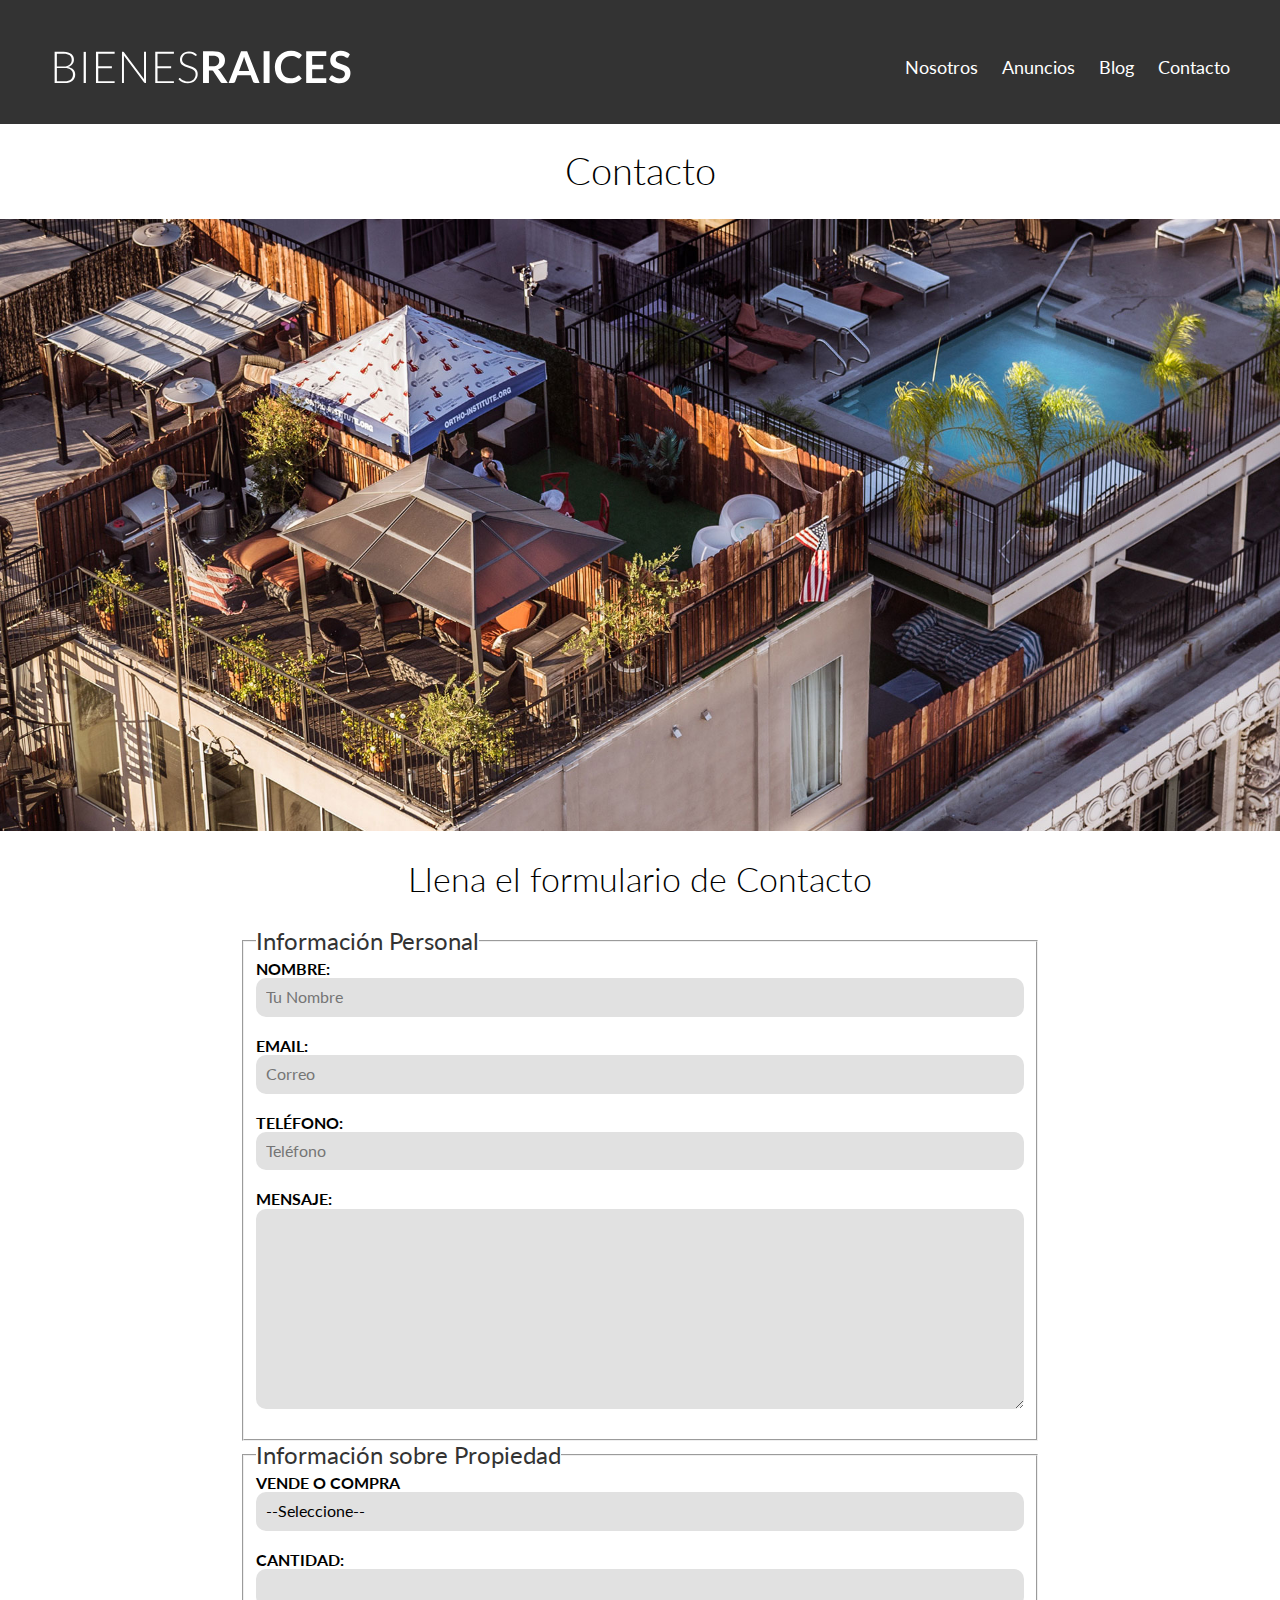
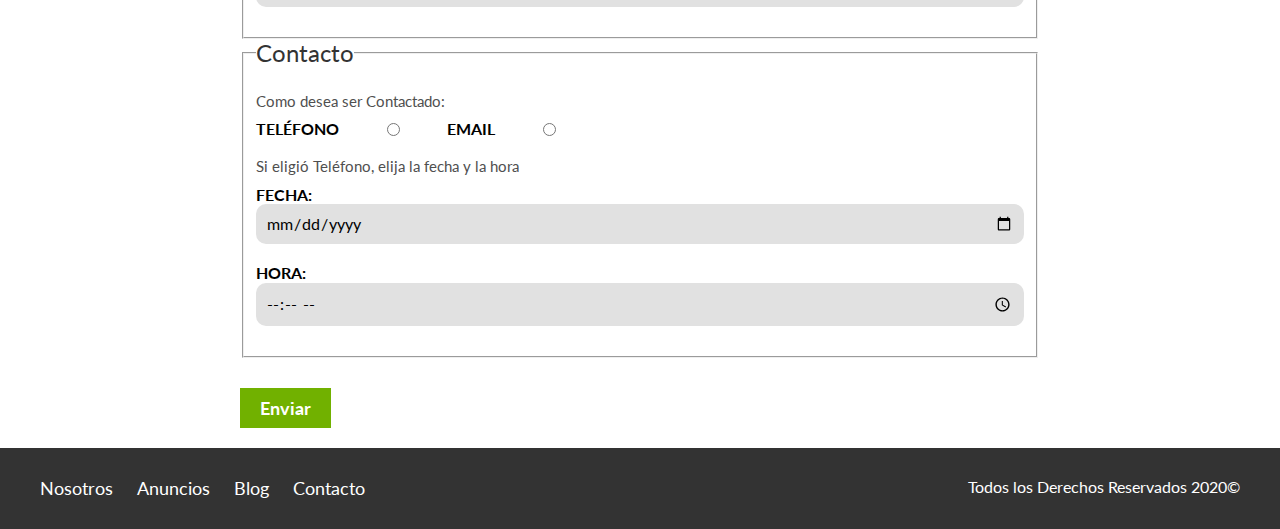
<file: contacto.html>
<html lang="es">
    <head>
        <meta charset="UTF-8">
        <title>Bienes Raices</title>
        <link href="https://fonts.googleapis.com/css2?family=Lato:wght@300;700;900&display=swap" rel="stylesheet">
        <link rel="stylesheet" href="css/normalize.css">
        <link rel="stylesheet" href="css/styles.css">
    </head>


    <body>
        <header class="site-header">
            <div class="contenedor">
                <div class="barra">
                    <a href="index.html">
                        <img src="img/logo.svg" alt="logotipo de Bienes Raices">
                    </a>

                    <nav class="navegacion">
                        <a href="nosotros.html">Nosotros</a>
                        <a href="anuncios.html">Anuncios</a>
                        <a href="blog.html">Blog</a>
                        <a href="contacto.html">Contacto</a>
                    </nav>
                </div>



            </div>

        </header>

        <h1 class="fw-300 centrar-texto">Contacto</h1>
        <img src="img/destacada3.jpg" alt="Imagen principal">


        <main class="contenedor seccion contenido-centrado">

            <h2 class="fw-300 centrar-texto">Llena el formulario de Contacto</h2>

            <form class="contacto" action="">

                <fieldset>
                    <legend>Información Personal</legend>
                    <label for="nombre">Nombre:</label>
                    <input type="text" id="nombre" placeholder="Tu Nombre" required>

                    <label for="email">Email:</label>
                    <input type="email" id="email" placeholder="Correo" required>

                    <label for="telefono">Teléfono:</label>
                    <input type="tel" id="telefono" placeholder="Teléfono" required>

                    <label for="mensaje">Mensaje:</label>
                    <textarea id="mensaje"></textarea>
                </fieldset>

                <fieldset>
                    <legend>Información sobre Propiedad</legend>   
                    <label for="opciones">Vende o Compra</label>
                    <select id="opciones">
                        <option disabled selected>--Seleccione--</option>
                        <option value="compra">Compra</option>
                        <option value="vende">Vende</option>
                    </select>    

                    <label for="cantidad">Cantidad: </label>
                    <input type="number" min="0" max="10">

                </fieldset>

                <fieldset>
                    <legend>Contacto</legend>

                    <p>Como desea ser Contactado: </p>
                    <div class="forma-contacto">
                        <label for="tel">Teléfono</label>
                        <input type="radio" name="contacto" id="tel">

                        <label for="telefono">Email</label>
                        <input type="radio" name="contacto" id="correo">
                    </div>
                    <p>Si eligió Teléfono, elija la fecha y la hora</p>
                    <label for="fecha">Fecha: </label>
                    <input type="date" id="fecha">

                    <label for="hora">Hora:</label>
                    <input type="time" id="hora" min="09:00" max="18:00">
                </fieldset>

                <input type="submit" value="Enviar" class="boton boton-verde">

            </form>

        </main>

        <footer class="site-footer section">
            <div class="contenedor contenedor-footer">
                <nav class="navegacion">
                    <a href="nosotros.html">Nosotros</a>
                    <a href="anuncios.html">Anuncios</a>
                    <a href="blog.html">Blog</a>
                    <a href="contacto.html">Contacto</a>
                </nav>

                <p class="copyright">Todos los Derechos Reservados 2020&copy;</p>
            </div>
        </footer>

    </body>
</html>
</file>
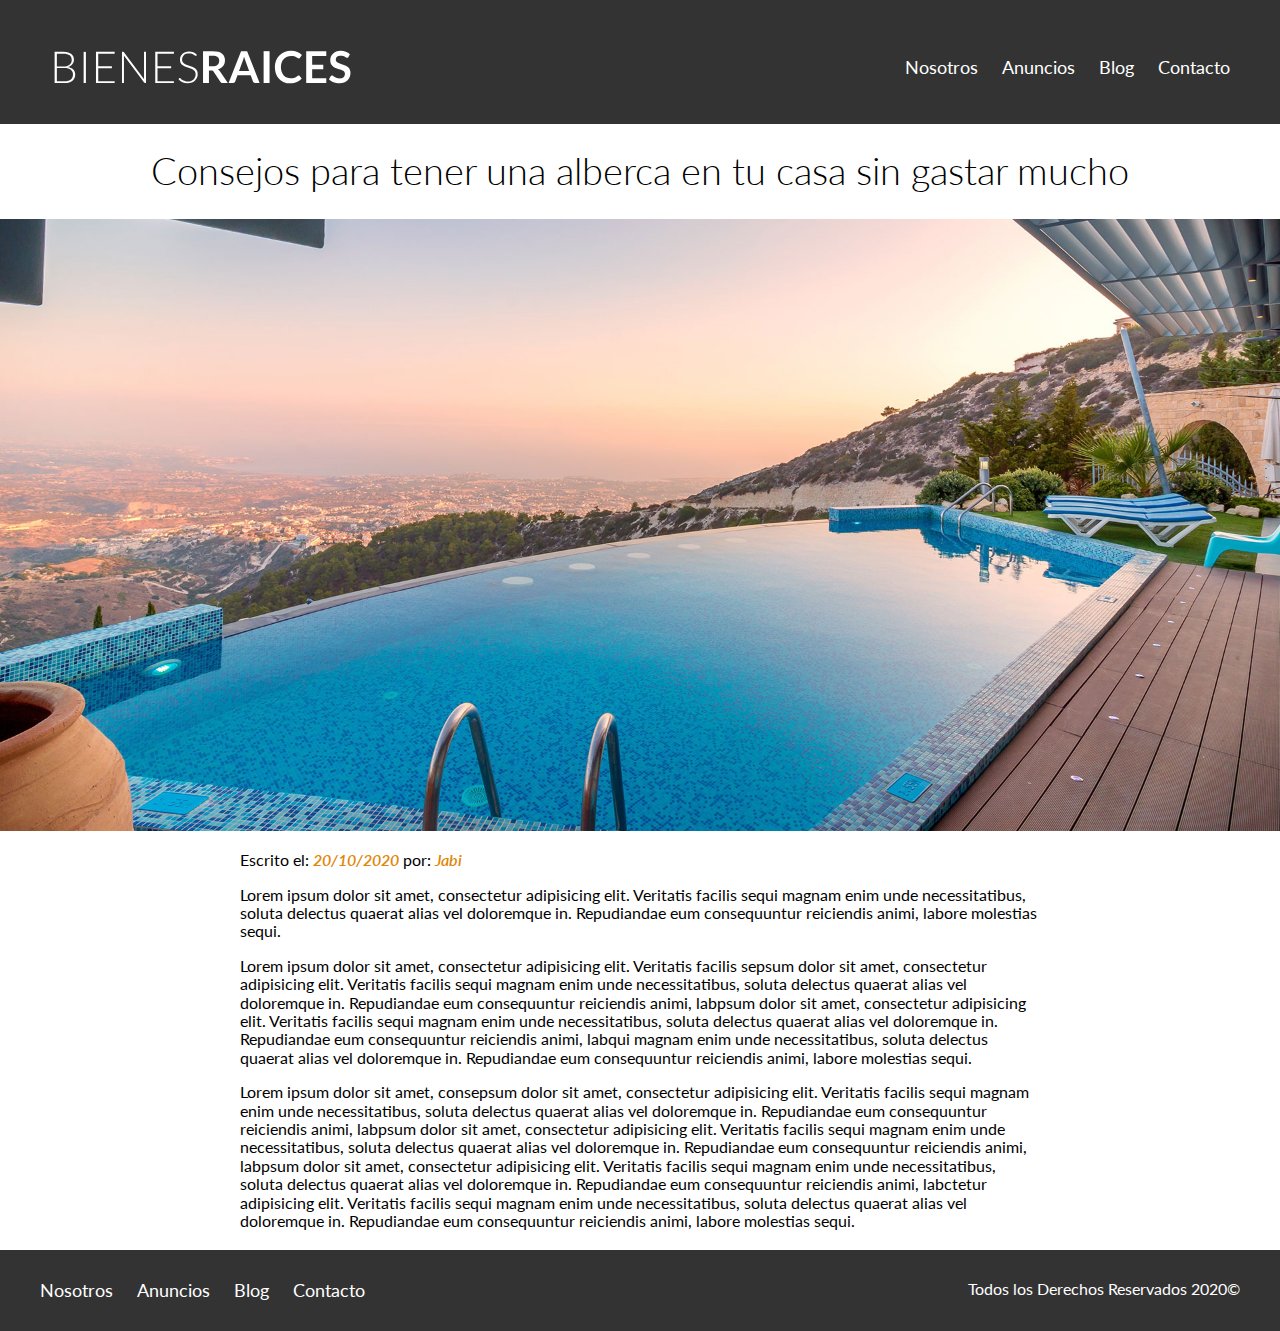
<file: entrada.html>
<html lang="es">
    <head>
        <meta charset="UTF-8">
        <title>Bienes Raices</title>
        <link href="https://fonts.googleapis.com/css2?family=Lato:wght@300;700;900&display=swap" rel="stylesheet">
        <link rel="stylesheet" href="css/normalize.css">
        <link rel="stylesheet" href="css/styles.css">
    </head>


    <body>
        <header class="site-header">
            <div class="contenedor">
                <div class="barra">
                    <a href="index.html">
                        <img src="img/logo.svg" alt="logotipo de Bienes Raices">
                    </a>

                    <nav class="navegacion">
                        <a href="nosotros.html">Nosotros</a>
                        <a href="anuncios.html">Anuncios</a>
                        <a href="blog.html">Blog</a>
                        <a href="contacto.html">Contacto</a>
                    </nav>
                </div>



            </div>

        </header>


        <h1 class="fw-300 centrar-texto">Consejos para tener una alberca en tu casa sin gastar mucho</h1>
        <img src="img/destacada2.jpg" alt="Imagen anuncio">


        <main class="contenedor seccion contenido-centrado texto-entrada">

             <div class="texto-entrada">
                        <a href="entrada.html">
                        </a>
                        <p>Escrito el: <span>20/10/2020</span> por: <span>Jabi</span></p>
                        <p>Lorem ipsum dolor sit amet, consectetur adipisicing elit. Veritatis facilis sequi magnam enim unde necessitatibus, soluta delectus quaerat alias vel doloremque in. Repudiandae eum consequuntur reiciendis animi, labore molestias sequi.</p>
                        <p>Lorem ipsum dolor sit amet, consectetur adipisicing elit. Veritatis facilis sepsum dolor sit amet, consectetur adipisicing elit. Veritatis facilis sequi magnam enim unde necessitatibus, soluta delectus quaerat alias vel doloremque in. Repudiandae eum consequuntur reiciendis animi, labpsum dolor sit amet, consectetur adipisicing elit. Veritatis facilis sequi magnam enim unde necessitatibus, soluta delectus quaerat alias vel doloremque in. Repudiandae eum consequuntur reiciendis animi, labqui magnam enim unde necessitatibus, soluta delectus quaerat alias vel doloremque in. Repudiandae eum consequuntur reiciendis animi, labore molestias sequi.</p>
                        <p>Lorem ipsum dolor sit amet, consepsum dolor sit amet, consectetur adipisicing elit. Veritatis facilis sequi magnam enim unde necessitatibus, soluta delectus quaerat alias vel doloremque in. Repudiandae eum consequuntur reiciendis animi, labpsum dolor sit amet, consectetur adipisicing elit. Veritatis facilis sequi magnam enim unde necessitatibus, soluta delectus quaerat alias vel doloremque in. Repudiandae eum consequuntur reiciendis animi, labpsum dolor sit amet, consectetur adipisicing elit. Veritatis facilis sequi magnam enim unde necessitatibus, soluta delectus quaerat alias vel doloremque in. Repudiandae eum consequuntur reiciendis animi, labctetur adipisicing elit. Veritatis facilis sequi magnam enim unde necessitatibus, soluta delectus quaerat alias vel doloremque in. Repudiandae eum consequuntur reiciendis animi, labore molestias sequi.</p>
                    </div>

        </main>
        <footer class="site-footer section">
            <div class="contenedor contenedor-footer">
                <nav class="navegacion">
                    <a href="nosotros.html">Nosotros</a>
                    <a href="anuncios.html">Anuncios</a>
                    <a href="blog.html">Blog</a>
                    <a href="contacto.html">Contacto</a>
                </nav>

                <p class="copyright">Todos los Derechos Reservados 2020&copy;</p>
            </div>
        </footer>

    </body>
</html>
</file>
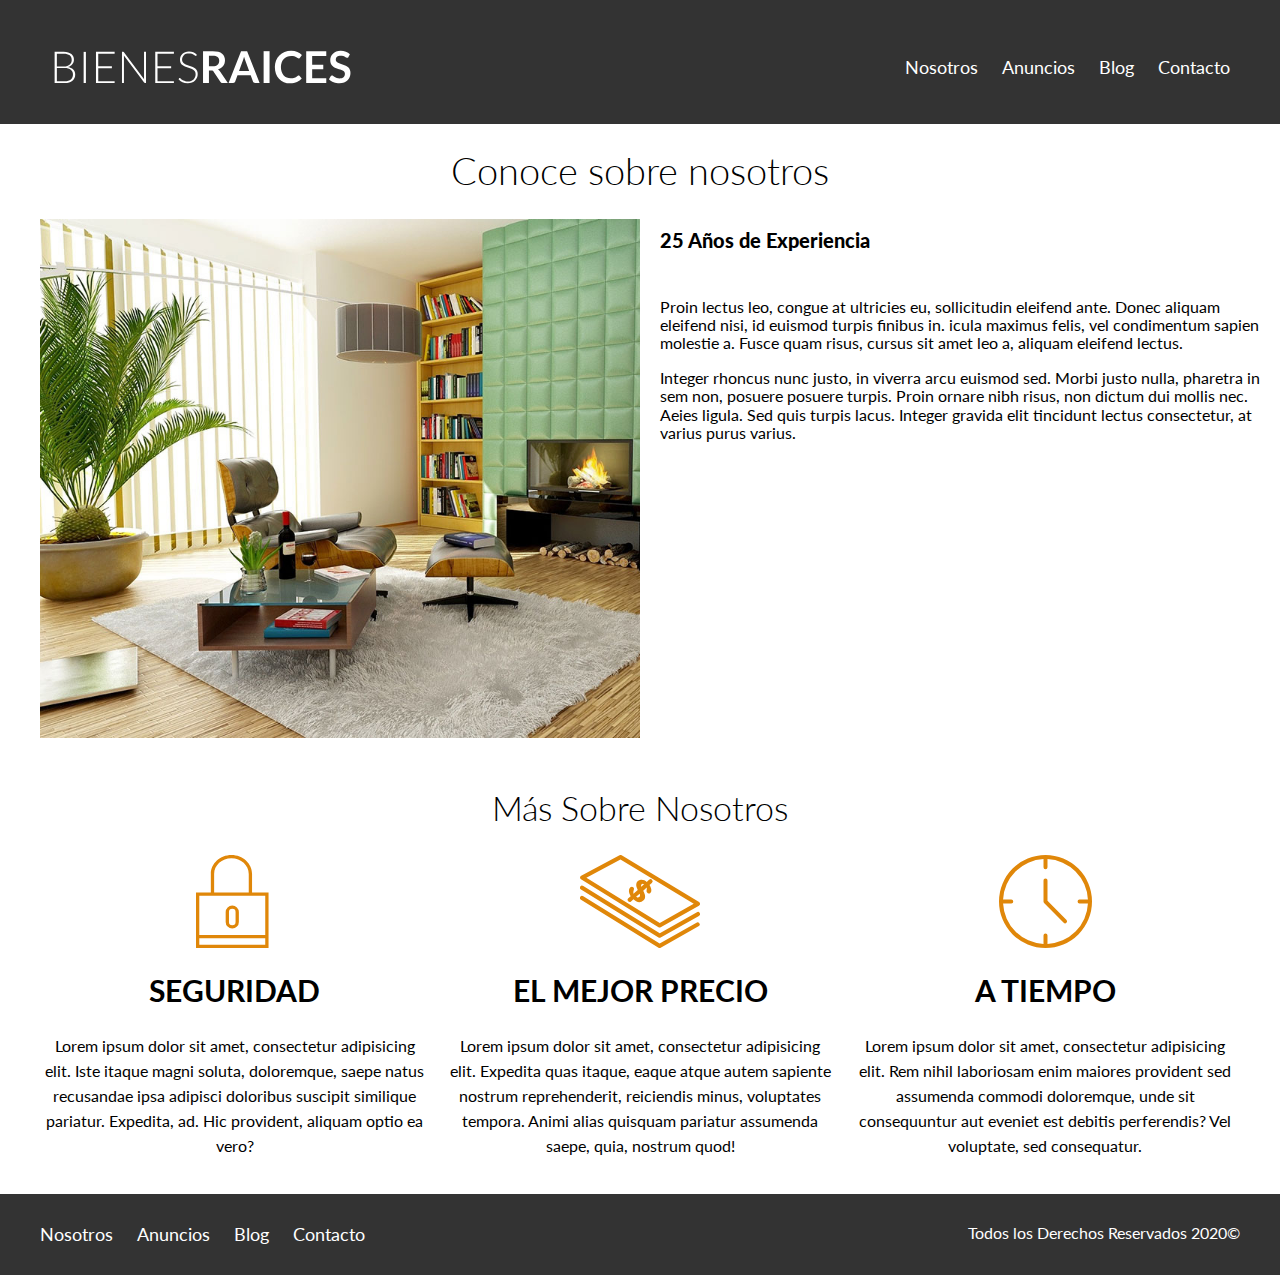
<file: nosotros.html>
<html lang="es">
    <head>
        <meta charset="UTF-8">
        <title>Bienes Raices</title>
        <link href="https://fonts.googleapis.com/css2?family=Lato:wght@300;700;900&display=swap" rel="stylesheet">
        <link rel="stylesheet" href="css/normalize.css">
        <link rel="stylesheet" href="css/styles.css">
    </head>


    <body>
        <header class="site-header">
            <div class="contenedor">
                <div class="barra">
                    <a href="index.html">
                        <img src="img/logo.svg" alt="logotipo de Bienes Raices">
                    </a>

                    <nav class="navegacion">
                        <a href="nosotros.html">Nosotros</a>
                        <a href="anuncios.html">Anuncios</a>
                        <a href="blog.html">Blog</a>
                        <a href="contacto.html">Contacto</a>
                    </nav>
                </div>



            </div>

        </header>

        <main class="contenedor">
            <h1 class="fw-300 centrar-texto">Conoce sobre nosotros</h1>

            <div class="contenido-nosotros">

                <div class="imagen">
                    <img src="img/nosotros.jpg" alt="nosotros">
                </div>
                <div class="texto-nosotros">
                    <blockquote>25 Años de Experiencia</blockquote>
                    <p>
                        Proin lectus leo, congue at ultricies eu, sollicitudin eleifend ante. Donec aliquam eleifend nisi, id euismod turpis finibus in. icula maximus felis, vel condimentum sapien molestie a. Fusce quam risus, cursus sit amet leo a, aliquam eleifend lectus.</p>
                    <p>
                        Integer rhoncus nunc justo, in viverra arcu euismod sed. Morbi justo nulla, pharetra in sem non, posuere posuere turpis. Proin ornare nibh risus, non dictum dui mollis nec. Aeies ligula. Sed quis turpis lacus. Integer gravida elit tincidunt lectus consectetur, at varius purus varius.</p>
                </div>

            </div>
        </main>
        <section class="contenedor seccion">
            <h2 class="centrar-texto fw-300">Más Sobre Nosotros</h2>
            <div class="iconos-nosotros">
                <div class="icono">
                    <img src="img/icono1.svg" alt="icono seguridad">

                    <h3>Seguridad</h3>

                    <p>Lorem ipsum dolor sit amet, consectetur adipisicing elit. Iste itaque magni soluta, doloremque, saepe natus recusandae ipsa adipisci doloribus suscipit similique pariatur. Expedita, ad. Hic provident, aliquam optio ea vero?</p>
                </div>

                <div class="icono">
                    <img src="img/icono2.svg" alt="icono precio">
                    <h3>El Mejor Precio</h3>

                    <p>Lorem ipsum dolor sit amet, consectetur adipisicing elit. Expedita quas itaque, eaque atque autem sapiente nostrum reprehenderit, reiciendis minus, voluptates tempora. Animi alias quisquam pariatur assumenda saepe, quia, nostrum quod!</p>
                </div>

                <div class="icono">
                    <img src="img/icono3.svg" alt="icono tiempo">
                    <h3>A Tiempo</h3>

                    <p>Lorem ipsum dolor sit amet, consectetur adipisicing elit. Rem nihil laboriosam enim maiores provident sed assumenda commodi doloremque, unde sit consequuntur aut eveniet est debitis perferendis? Vel voluptate, sed consequatur.</p>
                </div>
            </div>
        </section>
        <footer class="site-footer section">
            <div class="contenedor contenedor-footer">
                <nav class="navegacion">
                    <a href="nosotros.html">Nosotros</a>
                    <a href="anuncios.html">Anuncios</a>
                    <a href="blog.html">Blog</a>
                    <a href="contacto.html">Contacto</a>
                </nav>

                <p class="copyright">Todos los Derechos Reservados 2020&copy;</p>
            </div>
        </footer>

    </body>
</html>
</file>
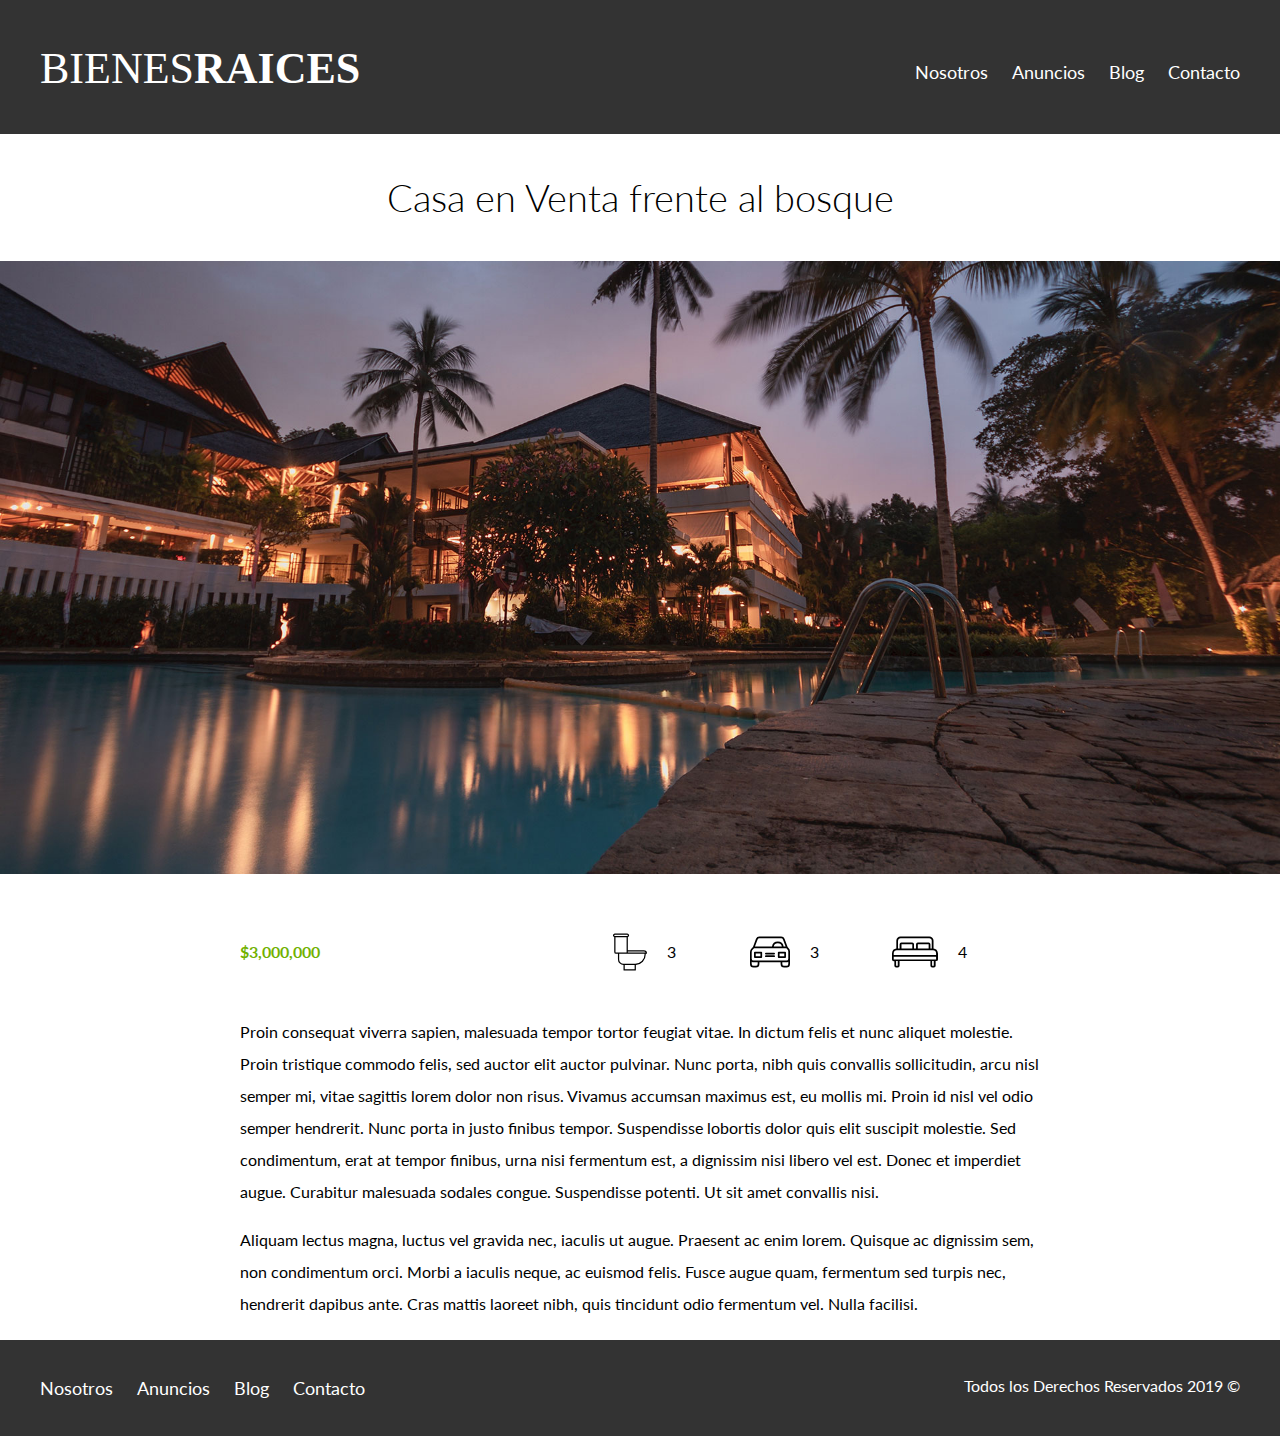
<file: RECURSOS/Archivos Bienes Raices/Proyecto Finalizado/anuncio.html>
<!DOCTYPE html>
<html lang="en">
<head>
    <meta charset="UTF-8">
    <meta name="viewport" content="width=device-width, initial-scale=1.0">
    <meta http-equiv="X-UA-Compatible" content="ie=edge">
    <title>Bienes Raices</title>
    <link href="https://fonts.googleapis.com/css?family=Lato:300,400,700,900" rel="stylesheet">
    <link rel="stylesheet" href="css/normalize.css">
    <link rel="stylesheet" href="css/styles.css">
</head>
<body>

    <header class="site-header">
        <div class="contenedor contenido-header">
            <div class="barra">
                <a href="/">
                    <img src="img/logo.svg" alt="Logotipo de Bienes Raices">
                </a>
                <div class="mobile-menu">
                    <a href="#navegacion">
                        <img src="img/barras.svg" alt="Icono Menu">
                    </a>
                </div>

                <nav id="navegacion" class="navegacion">
                    <a href="nosotros.html">Nosotros</a>
                    <a href="anuncios.html">Anuncios</a>
                    <a href="blog.html">Blog</a>
                    <a href="contacto.html">Contacto</a>
                </nav>
            </div>
        </div> <!-- contenedor -->
    </header>

    <h1 class="fw-300 centrar-texto">Casa en Venta frente al bosque</h1>
    <img src="img/destacada.jpg" alt="Imagen Anuncio">

    <main class="contenedor seccion contenido-centrado">
        <div class="resumen-propiedad">
            <p class="precio">$3,000,000</p>
            <ul class="iconos-caracteristicas">
                <li>
                    <img src="img/icono_wc.svg" alt="icono wc">
                    <p>3</p>
                </li>
                <li>
                    <img src="img/icono_estacionamiento.svg" alt="icono autos">
                    <p>3</p>
                </li>
                <li>
                    <img src="img/icono_dormitorio.svg" alt="icono habitaciones">
                    <p>4</p>
                </li>
            </ul>
        </div><!--.resumen-propiedad-->

        <p>Proin consequat viverra sapien, malesuada tempor tortor feugiat vitae. In dictum felis et nunc aliquet molestie. Proin tristique commodo felis, sed auctor elit auctor pulvinar. Nunc porta, nibh quis convallis sollicitudin, arcu nisl semper mi, vitae sagittis lorem dolor non risus. Vivamus accumsan maximus est, eu mollis mi. Proin id nisl vel odio semper hendrerit. Nunc porta in justo finibus tempor. Suspendisse lobortis dolor quis elit suscipit molestie. Sed condimentum, erat at tempor finibus, urna nisi fermentum est, a dignissim nisi libero vel est. Donec et imperdiet augue. Curabitur malesuada sodales congue. Suspendisse potenti. Ut sit amet convallis nisi.</p>

        <p>Aliquam lectus magna, luctus vel gravida nec, iaculis ut augue. Praesent ac enim lorem. Quisque ac dignissim sem, non condimentum orci. Morbi a iaculis neque, ac euismod felis. Fusce augue quam, fermentum sed turpis nec, hendrerit dapibus ante. Cras mattis laoreet nibh, quis tincidunt odio fermentum vel. Nulla facilisi.</p>
    </main>

    <footer class="site-footer seccion">
        <div class="contenedor contenedor-footer">
            <nav class="navegacion">
                <a href="nosotros.html">Nosotros</a>
                <a href="anuncios.html">Anuncios</a>
                <a href="blog.html">Blog</a>
                <a href="contacto.html">Contacto</a>
            </nav>
            <p class="copyright">Todos los Derechos Reservados 2019 &copy; </p>
        </div>
    </footer>
</body>
</html>
</file>
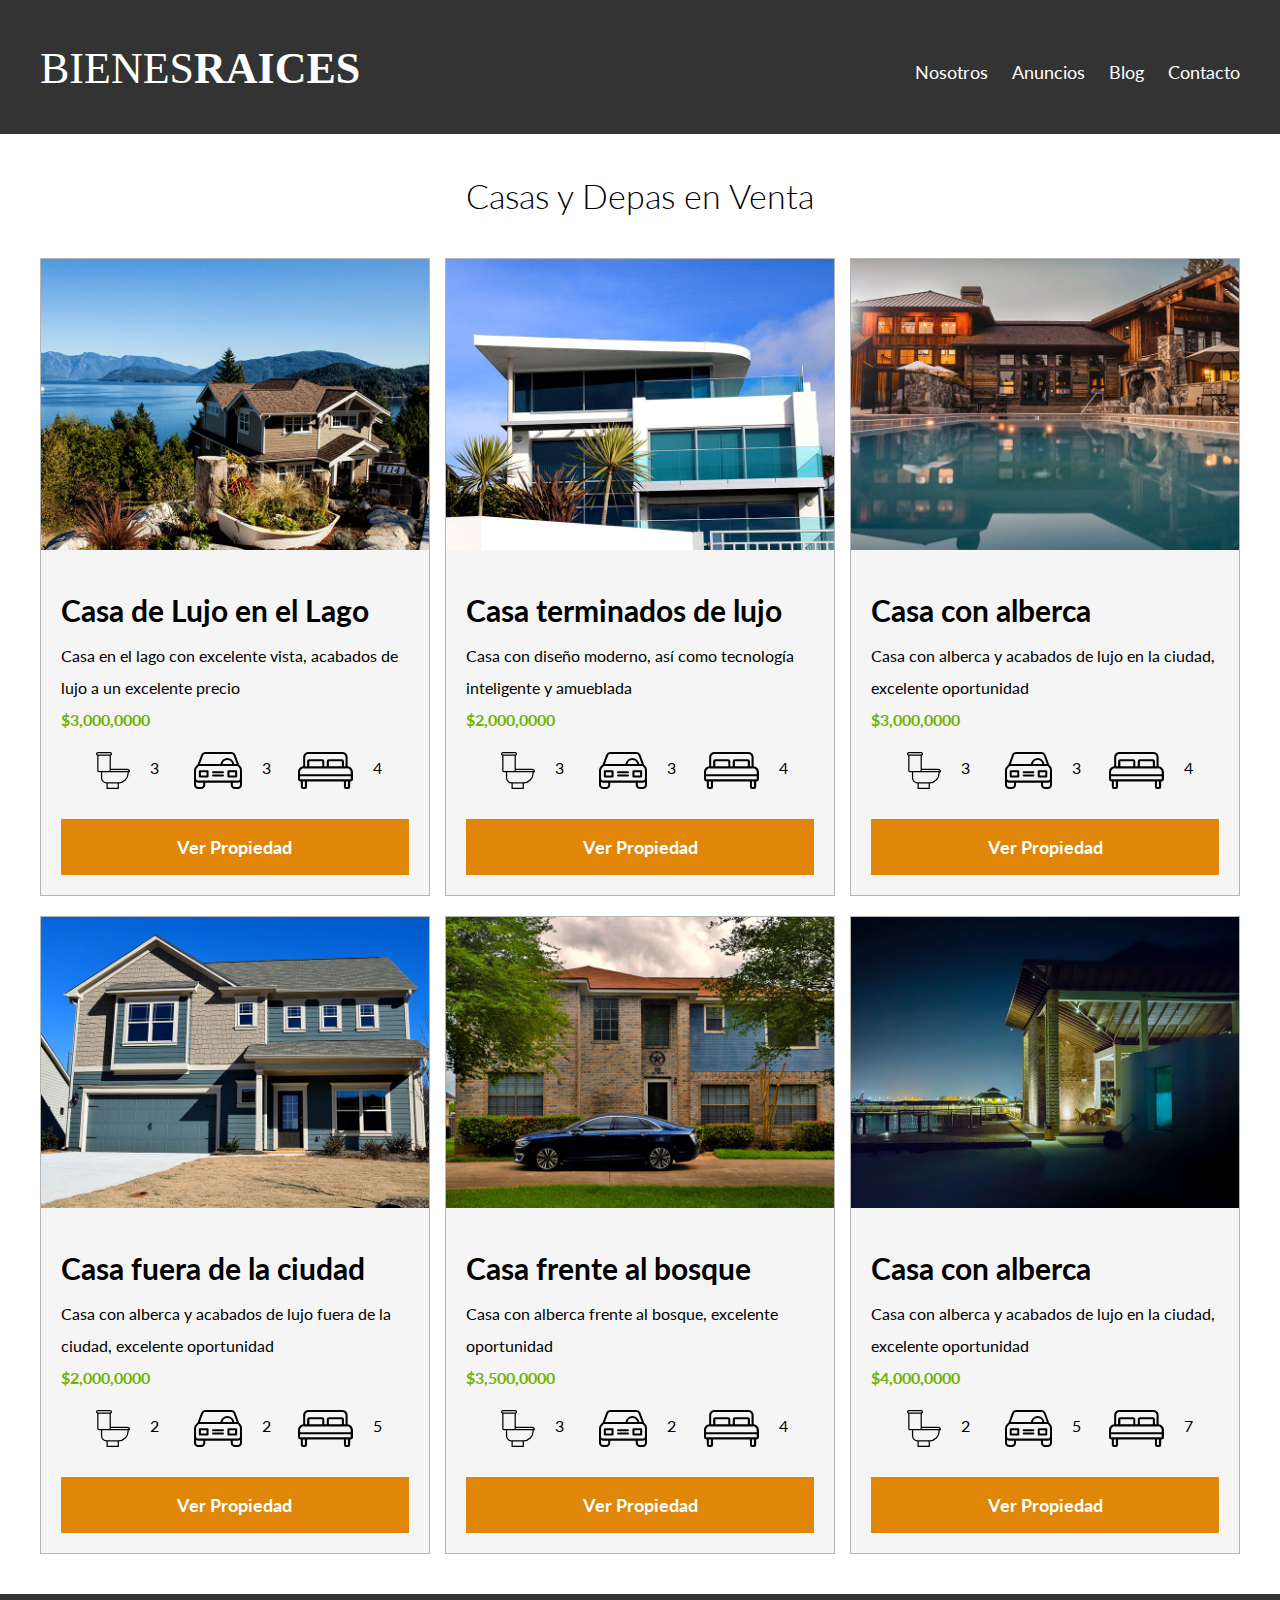
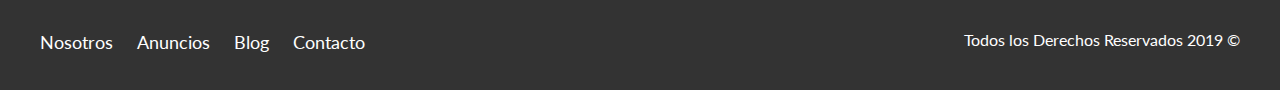
<file: RECURSOS/Archivos Bienes Raices/Proyecto Finalizado/anuncios.html>
<!DOCTYPE html>
<html lang="en">
<head>
    <meta charset="UTF-8">
    <meta name="viewport" content="width=device-width, initial-scale=1.0">
    <meta http-equiv="X-UA-Compatible" content="ie=edge">
    <title>Bienes Raices</title>
    <link href="https://fonts.googleapis.com/css?family=Lato:300,400,700,900" rel="stylesheet">
    <link rel="stylesheet" href="css/normalize.css">
    <link rel="stylesheet" href="css/styles.css">
</head>
<body>

    <header class="site-header">
        <div class="contenedor contenido-header">
            <div class="barra">
                <a href="/">
                    <img src="img/logo.svg" alt="Logotipo de Bienes Raices">
                </a>
                <div class="mobile-menu">
                    <a href="#navegacion">
                        <img src="img/barras.svg" alt="Icono Menu">
                    </a>
                </div>

                <nav id="navegacion" class="navegacion">
                    <a href="nosotros.html">Nosotros</a>
                    <a href="anuncios.html">Anuncios</a>
                    <a href="blog.html">Blog</a>
                    <a href="contacto.html">Contacto</a>
                </nav>
            </div>
        </div> <!-- contenedor -->
    </header>

    <main class="seccion contenedor">
        <h2 class="fw-300 centrar-texto">Casas y Depas en Venta</h2>

        <div class="contenedor-anuncios">
            <div class="anuncio">
                <img src="img/anuncio1.jpg" alt="Anuncio casa en el lago">
                <div class="contenido-anuncio">
                    <h3>Casa de Lujo en el Lago</h3>
                    <p>Casa en el lago con excelente vista, acabados de lujo a un excelente precio</p>
                    <p class="precio">$3,000,0000</p>

                    <ul class="iconos-caracteristicas">
                        <li>
                            <img src="img/icono_wc.svg" alt="icono wc">
                            <p>3</p>
                        </li>
                        <li>
                            <img src="img/icono_estacionamiento.svg" alt="icono autos">
                            <p>3</p>
                        </li>
                        <li>
                            <img src="img/icono_dormitorio.svg" alt="icono habitaciones">
                            <p>4</p>
                        </li>
                    </ul>


                    <a href="anuncio.html" class="boton boton-amarillo d-block">Ver Propiedad</a>
                </div>
            </div>

            <div class="anuncio">
                <img src="img/anuncio2.jpg" alt="Anuncio casa de lujo">
                <div class="contenido-anuncio">
                    <h3>Casa terminados de lujo</h3>
                    <p>Casa con diseño moderno, así como tecnología inteligente y amueblada</p>
                    <p class="precio">$2,000,0000</p>
                    <ul class="iconos-caracteristicas">
                        <li>
                            <img src="img/icono_wc.svg" alt="icono wc">
                            <p>3</p>
                        </li>
                        <li>
                            <img src="img/icono_estacionamiento.svg" alt="icono autos">
                            <p>3</p>
                        </li>
                        <li>
                            <img src="img/icono_dormitorio.svg" alt="icono habitaciones">
                            <p>4</p>
                        </li>
                    </ul>

                    <a href="anuncio.html" class="boton boton-amarillo d-block">Ver Propiedad</a>
                </div>
            </div>

            <div class="anuncio">
                <img src="img/anuncio3.jpg" alt="Anuncio casa con alberca">
                <div class="contenido-anuncio">
                    <h3>Casa con alberca</h3>
                    <p>Casa con alberca y acabados de lujo en la ciudad, excelente oportunidad</p>
                    <p class="precio">$3,000,0000</p>
                    <ul class="iconos-caracteristicas">
                        <li>
                            <img src="img/icono_wc.svg" alt="icono wc">
                            <p>3</p>
                        </li>
                        <li>
                            <img src="img/icono_estacionamiento.svg" alt="icono autos">
                            <p>3</p>
                        </li>
                        <li>
                            <img src="img/icono_dormitorio.svg" alt="icono habitaciones">
                            <p>4</p>
                        </li>
                    </ul>

                    <a href="anuncio.html" class="boton boton-amarillo d-block">Ver Propiedad</a>
                </div><!--contenido anuncio-->
            </div> <!--anuncio-->

            <div class="anuncio">
                <img src="img/anuncio4.jpg" alt="Anuncio casa de lujo">
                <div class="contenido-anuncio">
                    <h3>Casa fuera de la ciudad</h3>
                    <p>Casa con alberca y acabados de lujo fuera de la ciudad, excelente oportunidad</p>
                    <p class="precio">$2,000,0000</p>
                    <ul class="iconos-caracteristicas">
                        <li>
                            <img src="img/icono_wc.svg" alt="icono wc">
                            <p>2</p>
                        </li>
                        <li>
                            <img src="img/icono_estacionamiento.svg" alt="icono autos">
                            <p>2</p>
                        </li>
                        <li>
                            <img src="img/icono_dormitorio.svg" alt="icono habitaciones">
                            <p>5</p>
                        </li>
                    </ul>

                    <a href="anuncio.html" class="boton boton-amarillo d-block">Ver Propiedad</a>
                </div><!--contenido anuncio-->
            </div> <!--anuncio-->
        
            <div class="anuncio">
                <img src="img/anuncio5.jpg" alt="Anuncio casa con alberca">
                <div class="contenido-anuncio">
                    <h3>Casa frente al bosque</h3>
                    <p>Casa con alberca frente al bosque, excelente oportunidad</p>
                    <p class="precio">$3,500,0000</p>
                    <ul class="iconos-caracteristicas">
                        <li>
                            <img src="img/icono_wc.svg" alt="icono wc">
                            <p>3</p>
                        </li>
                        <li>
                            <img src="img/icono_estacionamiento.svg" alt="icono autos">
                            <p>2</p>
                        </li>
                        <li>
                            <img src="img/icono_dormitorio.svg" alt="icono habitaciones">
                            <p>4</p>
                        </li>
                    </ul>

                    <a href="anuncio.html" class="boton boton-amarillo d-block">Ver Propiedad</a>
                </div><!--contenido anuncio-->
            </div> <!--anuncio-->

            <div class="anuncio">
                <img src="img/anuncio6.jpg" alt="Anuncio casa con alberca">
                <div class="contenido-anuncio">
                    <h3>Casa con alberca</h3>
                    <p>Casa con alberca y acabados de lujo en la ciudad, excelente oportunidad</p>
                    <p class="precio">$4,000,0000</p>
                    <ul class="iconos-caracteristicas">
                        <li>
                            <img src="img/icono_wc.svg" alt="icono wc">
                            <p>2</p>
                        </li>
                        <li>
                            <img src="img/icono_estacionamiento.svg" alt="icono autos">
                            <p>5</p>
                        </li>
                        <li>
                            <img src="img/icono_dormitorio.svg" alt="icono habitaciones">
                            <p>7</p>
                        </li>
                    </ul>

                    <a href="anuncio.html" class="boton boton-amarillo d-block">Ver Propiedad</a>
                </div><!--contenido anuncio-->
            </div> <!--anuncio-->
        </div>
    </main>

    <footer class="site-footer seccion">
        <div class="contenedor contenedor-footer">
            <nav class="navegacion">
                <a href="nosotros.html">Nosotros</a>
                <a href="anuncios.html">Anuncios</a>
                <a href="blog.html">Blog</a>
                <a href="contacto.html">Contacto</a>
            </nav>
            <p class="copyright">Todos los Derechos Reservados 2019 &copy; </p>
        </div>
    </footer>
</body>
</html>
</file>
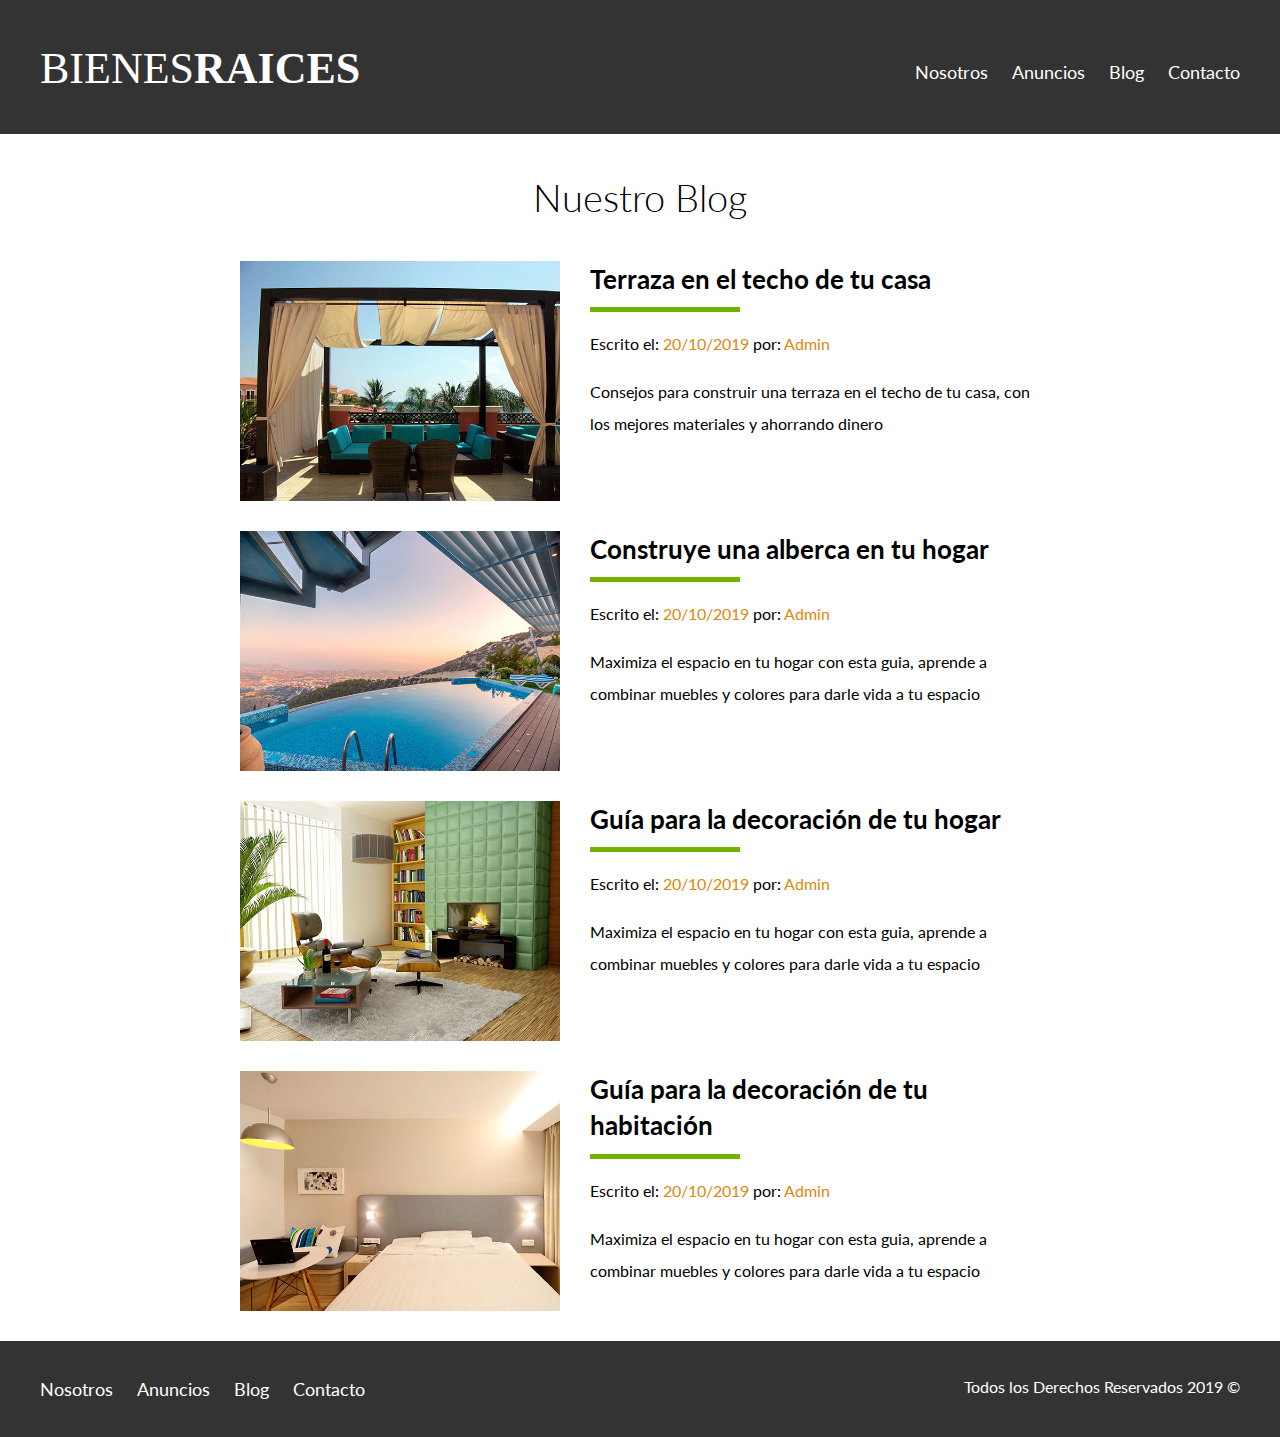
<file: RECURSOS/Archivos Bienes Raices/Proyecto Finalizado/blog.html>
<!DOCTYPE html>
<html lang="en">
<head>
    <meta charset="UTF-8">
    <meta name="viewport" content="width=device-width, initial-scale=1.0">
    <meta http-equiv="X-UA-Compatible" content="ie=edge">
    <title>Bienes Raices</title>
    <link href="https://fonts.googleapis.com/css?family=Lato:300,400,700,900" rel="stylesheet">
    <link rel="stylesheet" href="css/normalize.css">
    <link rel="stylesheet" href="css/styles.css">
</head>
<body>

    <header class="site-header">
        <div class="contenedor contenido-header">
            <div class="barra">
                <a href="/">
                    <img src="img/logo.svg" alt="Logotipo de Bienes Raices">
                </a>
                <div class="mobile-menu">
                    <a href="#navegacion">
                        <img src="img/barras.svg" alt="Icono Menu">
                    </a>
                </div>

                <nav id="navegacion" class="navegacion">
                    <a href="nosotros.html">Nosotros</a>
                    <a href="anuncios.html">Anuncios</a>
                    <a href="blog.html">Blog</a>
                    <a href="contacto.html">Contacto</a>
                </nav>
            </div>
        </div> <!-- contenedor -->
    </header>

    

    <main class="contenedor seccion contenido-centrado">
        <h1 class="fw-300 centrar-texto">Nuestro Blog</h1>

        <article class="entrada-blog">
            <div class="imagen">
                <img src="img/blog1.jpg" alt="Entrada de blog">
            </div>
            <div class="texto-entrada">
                <a href="entrada.html">
                    <h4>Terraza  en el techo de tu casa</h4>
                </a>
                <p>Escrito el: <span> 20/10/2019 </span> por: <span> Admin </span> </p>
                <p>Consejos para construir una terraza en el techo de tu casa, con los mejores materiales y ahorrando dinero</p>
            </div>
        </article>

        <article class="entrada-blog">
            <div class="imagen">
                <img src="img/blog2.jpg" alt="Entrada de blog">
            </div>
            <div class="texto-entrada">
                <a href="entrada.html">
                    <h4>Construye una alberca en tu hogar</h4>
                </a>
                <p>Escrito el: <span> 20/10/2019 </span> por: <span> Admin </span> </p>
                <p>Maximiza el espacio en tu hogar con esta guia, aprende a combinar muebles y colores para darle vida a tu espacio</p>
            </div>
        </article>

        <article class="entrada-blog">
            <div class="imagen">
                <img src="img/blog3.jpg" alt="Entrada de blog">
            </div>
            <div class="texto-entrada">
                <a href="entrada.html">
                    <h4>Guía para la decoración de tu hogar</h4>
                </a>
                <p>Escrito el: <span> 20/10/2019 </span> por: <span> Admin </span> </p>
                <p>Maximiza el espacio en tu hogar con esta guia, aprende a combinar muebles y colores para darle vida a tu espacio</p>
            </div>
        </article>

        <article class="entrada-blog">
            <div class="imagen">
                <img src="img/blog4.jpg" alt="Entrada de blog">
            </div>
            <div class="texto-entrada">
                <a href="entrada.html">
                    <h4>Guía para la decoración de tu habitación</h4>
                </a>
                <p>Escrito el: <span> 20/10/2019 </span> por: <span> Admin </span> </p>
                <p>Maximiza el espacio en tu hogar con esta guia, aprende a combinar muebles y colores para darle vida a tu espacio</p>
            </div>
        </article>
    </main>

    <footer class="site-footer seccion">
        <div class="contenedor contenedor-footer">
            <nav class="navegacion">
                <a href="nosotros.html">Nosotros</a>
                <a href="anuncios.html">Anuncios</a>
                <a href="blog.html">Blog</a>
                <a href="contacto.html">Contacto</a>
            </nav>
            <p class="copyright">Todos los Derechos Reservados 2019 &copy; </p>
        </div>
    </footer>
</body>
</html>
</file>
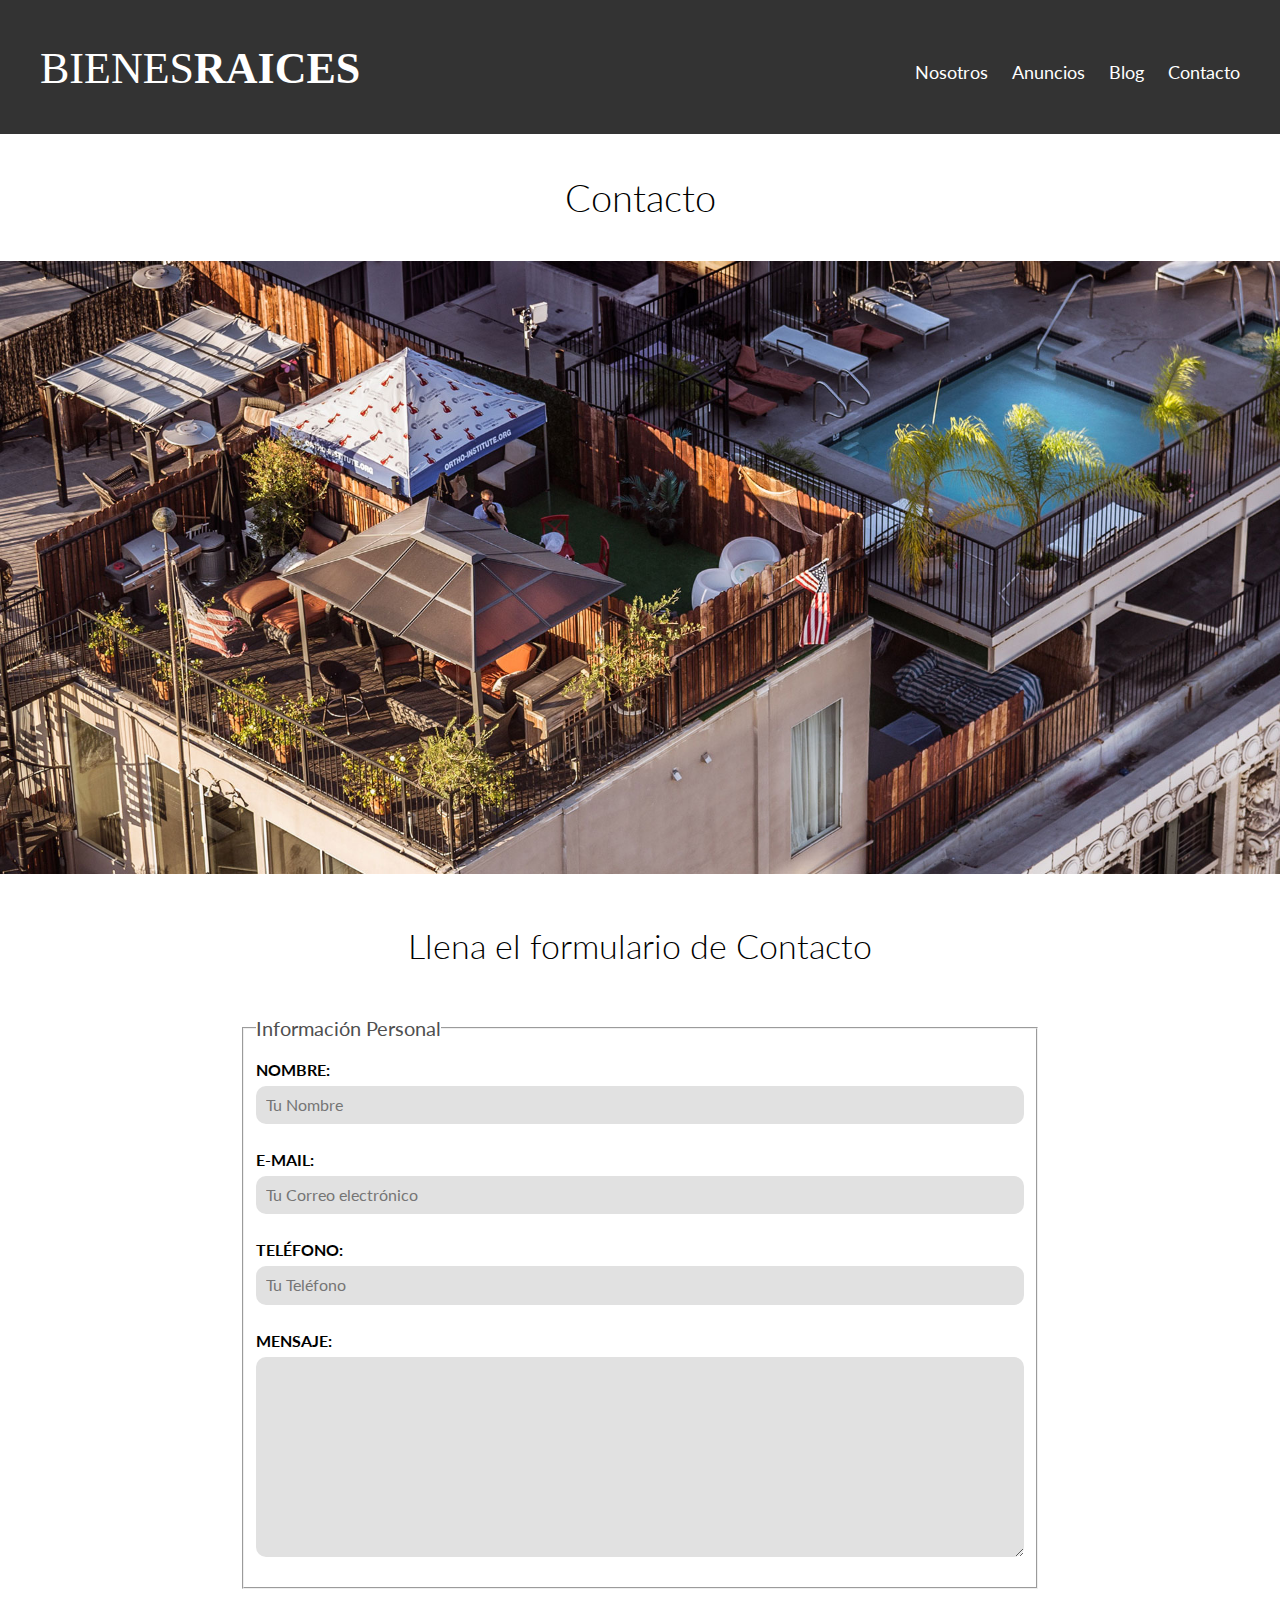
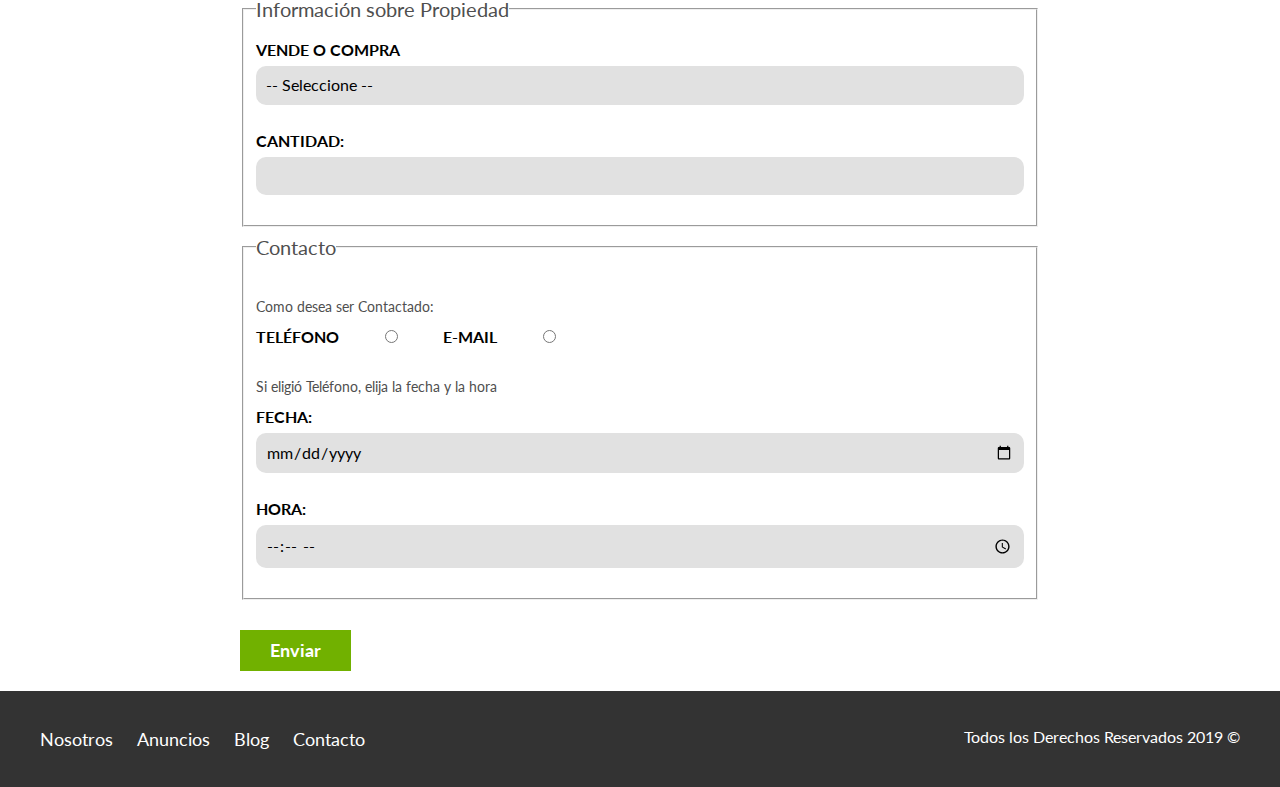
<file: RECURSOS/Archivos Bienes Raices/Proyecto Finalizado/contacto.html>
<!DOCTYPE html>
<html lang="en">
<head>
    <meta charset="UTF-8">
    <meta name="viewport" content="width=device-width, initial-scale=1.0">
    <meta http-equiv="X-UA-Compatible" content="ie=edge">
    <title>Bienes Raices</title>
    <link href="https://fonts.googleapis.com/css?family=Lato:300,400,700,900" rel="stylesheet">
    <link rel="stylesheet" href="css/normalize.css">
    <link rel="stylesheet" href="css/styles.css">
</head>
<body>

    <header class="site-header">
        <div class="contenedor contenido-header">
            <div class="barra">
                <a href="/">
                    <img src="img/logo.svg" alt="Logotipo de Bienes Raices">
                </a>
                <div class="mobile-menu">
                    <a href="#navegacion">
                        <img src="img/barras.svg" alt="Icono Menu">
                    </a>
                </div>

                <nav id="navegacion" class="navegacion">
                    <a href="nosotros.html">Nosotros</a>
                    <a href="anuncios.html">Anuncios</a>
                    <a href="blog.html">Blog</a>
                    <a href="contacto.html">Contacto</a>
                </nav>
            </div>
        </div> <!-- contenedor -->
    </header>

    <h1 class="fw-300 centrar-texto">Contacto</h1>
    <img src="img/destacada3.jpg" alt="Imagen Principal">

    <main class="contenedor seccion contenido-centrado">
        <h2 class="fw-300 centrar-texto">Llena el formulario de Contacto</h2>

        <form class="contacto" action="">
            <fieldset>
                <legend>Información Personal</legend>
                <label for="nombre">Nombre:</label>
                <input type="text" id="nombre" placeholder="Tu Nombre">

                <label for="email">E-mail: </label>
                <input type="email" id="email" placeholder="Tu Correo electrónico" required>

                <label for="telefono">Teléfono:</label>
                <input type="tel" id="telefono" placeholder="Tu Teléfono" required>

                <label for="mensaje">Mensaje: </label>
                <textarea  id="mensaje"></textarea>

            </fieldset>
                

            <fieldset>
                <legend>Información sobre Propiedad</legend>
                <label for="opciones">Vende o Compra</label>
                <select id="opciones">
                    <option value="" disabled selected>-- Seleccione --</option>
                    <option value="Compra">Compra</option>
                    <option value="Vende">Vende</option>
                </select>

                <label for="cantidad">Cantidad:</label>
                <input type="number" min="0" max="100" step="5">
            </fieldset>

            <fieldset>
                <legend>Contacto</legend>

                <p>Como desea ser Contactado:</p>

                <div class="forma-contacto">
                    <label for="telefono">Teléfono</label>
                    <input type="radio" name="contacto" value="telefono" id="telefono">

                    <label for="correo">E-mail</label>
                    <input type="radio" name="contacto" value="correo" id="correo">
                </div>

                <p>Si eligió Teléfono, elija la fecha y la hora</p>
                <label for="fecha">Fecha:</label>
                <input type="date" id="fecha">

                <label for="hora">Hora:</label>
                <input type="time" id="hora" min="09:00" max="18:00">

     
            </fieldset>

            <input type="submit" value="Enviar" class="boton boton-verde">

        </form>
    </main>

    <footer class="site-footer seccion">
        <div class="contenedor contenedor-footer">
            <nav class="navegacion">
                <a href="nosotros.html">Nosotros</a>
                <a href="anuncios.html">Anuncios</a>
                <a href="blog.html">Blog</a>
                <a href="contacto.html">Contacto</a>
            </nav>
            <p class="copyright">Todos los Derechos Reservados 2019 &copy; </p>
        </div>
    </footer>
</body>
</html>
</file>
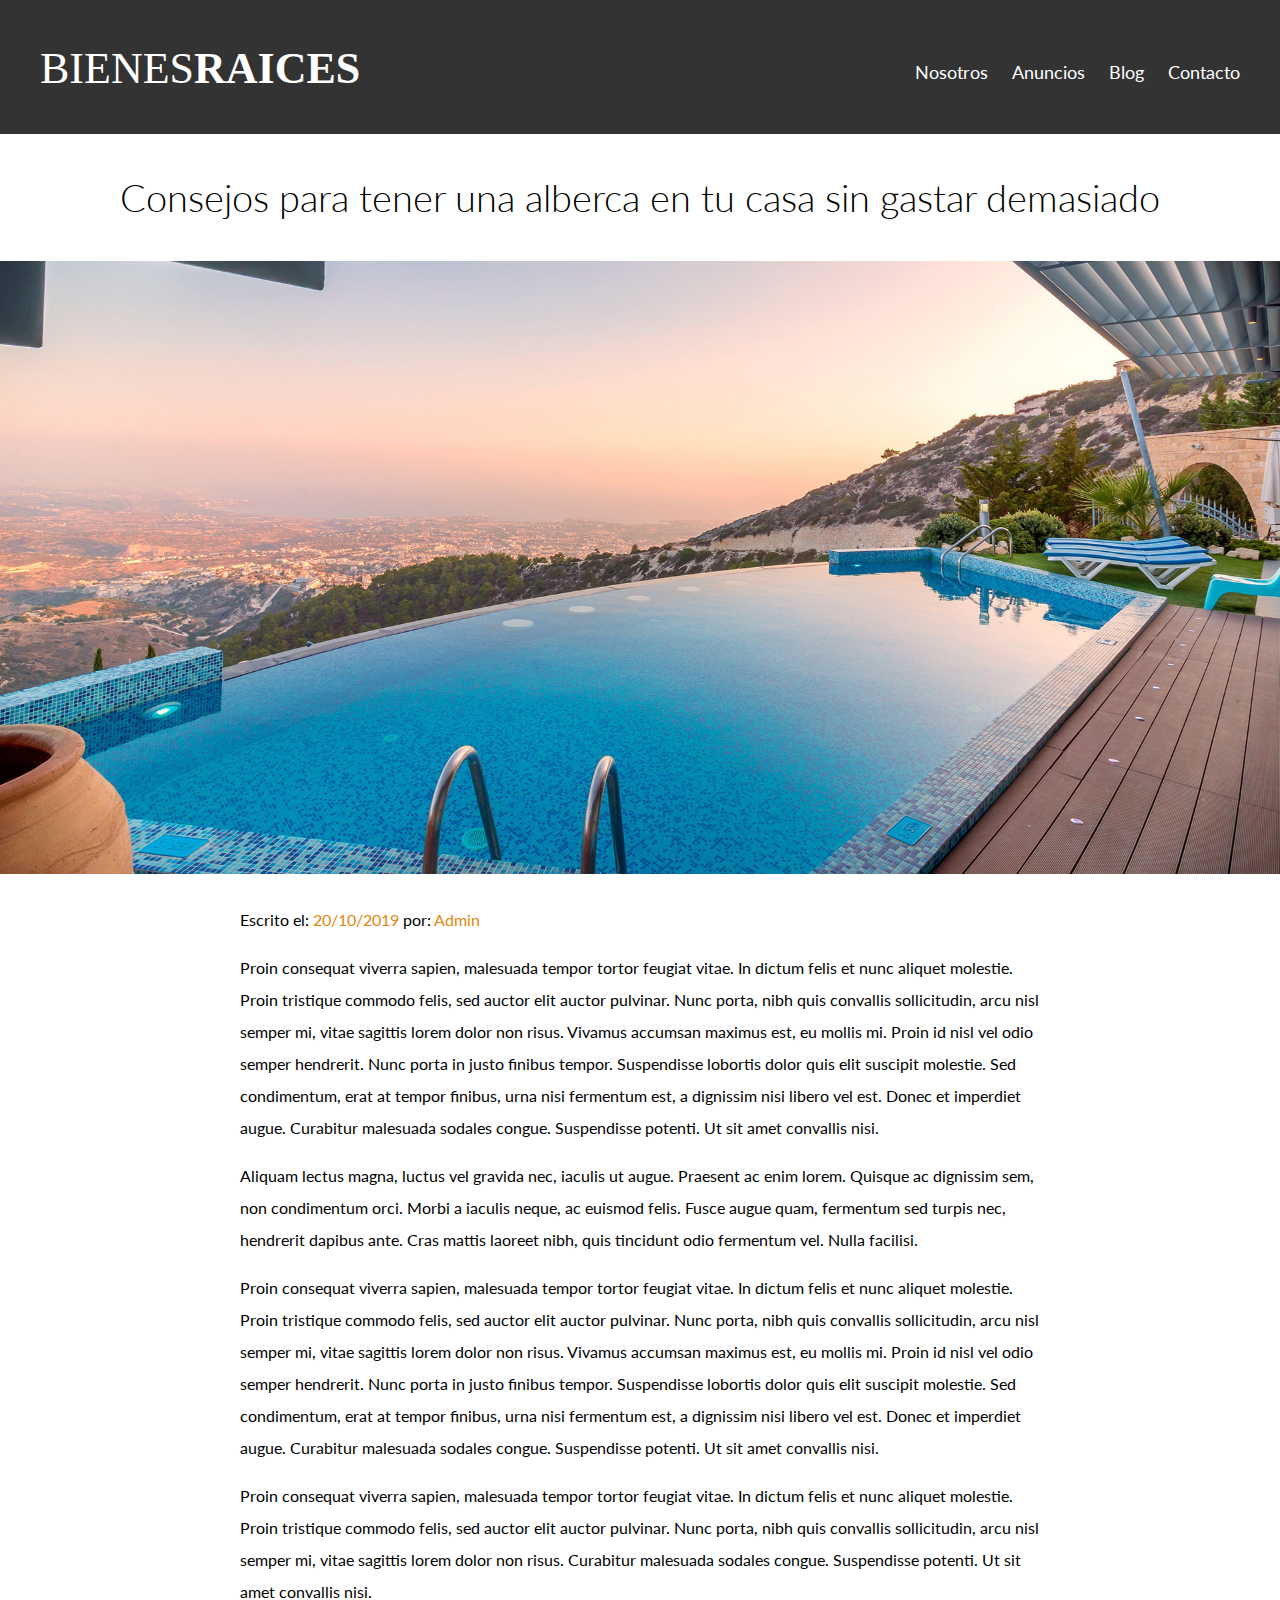
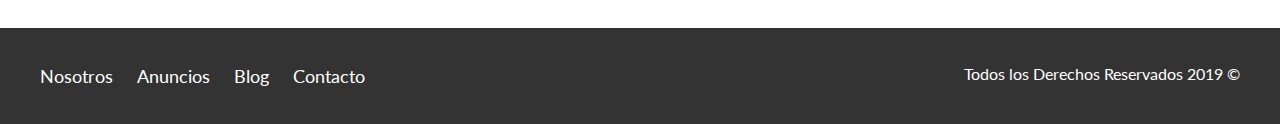
<file: RECURSOS/Archivos Bienes Raices/Proyecto Finalizado/entrada.html>
<!DOCTYPE html>
<html lang="en">
<head>
    <meta charset="UTF-8">
    <meta name="viewport" content="width=device-width, initial-scale=1.0">
    <meta http-equiv="X-UA-Compatible" content="ie=edge">
    <title>Bienes Raices</title>
    <link href="https://fonts.googleapis.com/css?family=Lato:300,400,700,900" rel="stylesheet">
    <link rel="stylesheet" href="css/normalize.css">
    <link rel="stylesheet" href="css/styles.css">
</head>
<body>

    <header class="site-header">
        <div class="contenedor contenido-header">
            <div class="barra">
                <a href="/">
                    <img src="img/logo.svg" alt="Logotipo de Bienes Raices">
                </a>
                <div class="mobile-menu">
                    <a href="#navegacion">
                        <img src="img/barras.svg" alt="Icono Menu">
                    </a>
                </div>

                <nav id="navegacion" class="navegacion">
                    <a href="nosotros.html">Nosotros</a>
                    <a href="anuncios.html">Anuncios</a>
                    <a href="blog.html">Blog</a>
                    <a href="contacto.html">Contacto</a>
                </nav>
            </div>
        </div> <!-- contenedor -->
    </header>

    <h1 class="fw-300 centrar-texto">Consejos para tener una alberca en tu casa sin gastar demasiado</h1>

    <img src="img/destacada2.jpg" alt="Imagen Principal">

    <main class="contenedor seccion contenido-centrado texto-entrada">
        <p>Escrito el: <span> 20/10/2019 </span> por: <span> Admin </span> </p>

        <p>Proin consequat viverra sapien, malesuada tempor tortor feugiat vitae. In dictum felis et nunc aliquet molestie. Proin tristique commodo felis, sed auctor elit auctor pulvinar. Nunc porta, nibh quis convallis sollicitudin, arcu nisl semper mi, vitae sagittis lorem dolor non risus. Vivamus accumsan maximus est, eu mollis mi. Proin id nisl vel odio semper hendrerit. Nunc porta in justo finibus tempor. Suspendisse lobortis dolor quis elit suscipit molestie. Sed condimentum, erat at tempor finibus, urna nisi fermentum est, a dignissim nisi libero vel est. Donec et imperdiet augue. Curabitur malesuada sodales congue. Suspendisse potenti. Ut sit amet convallis nisi.</p>

        <p>Aliquam lectus magna, luctus vel gravida nec, iaculis ut augue. Praesent ac enim lorem. Quisque ac dignissim sem, non condimentum orci. Morbi a iaculis neque, ac euismod felis. Fusce augue quam, fermentum sed turpis nec, hendrerit dapibus ante. Cras mattis laoreet nibh, quis tincidunt odio fermentum vel. Nulla facilisi.</p>

        <p>Proin consequat viverra sapien, malesuada tempor tortor feugiat vitae. In dictum felis et nunc aliquet molestie. Proin tristique commodo felis, sed auctor elit auctor pulvinar. Nunc porta, nibh quis convallis sollicitudin, arcu nisl semper mi, vitae sagittis lorem dolor non risus. Vivamus accumsan maximus est, eu mollis mi. Proin id nisl vel odio semper hendrerit. Nunc porta in justo finibus tempor. Suspendisse lobortis dolor quis elit suscipit molestie. Sed condimentum, erat at tempor finibus, urna nisi fermentum est, a dignissim nisi libero vel est. Donec et imperdiet augue. Curabitur malesuada sodales congue. Suspendisse potenti. Ut sit amet convallis nisi.</p>

        <p>Proin consequat viverra sapien, malesuada tempor tortor feugiat vitae. In dictum felis et nunc aliquet molestie. Proin tristique commodo felis, sed auctor elit auctor pulvinar. Nunc porta, nibh quis convallis sollicitudin, arcu nisl semper mi, vitae sagittis lorem dolor non risus.  Curabitur malesuada sodales congue. Suspendisse potenti. Ut sit amet convallis nisi.</p>
    </main>

    <footer class="site-footer seccion">
        <div class="contenedor contenedor-footer">
            <nav class="navegacion">
                <a href="nosotros.html">Nosotros</a>
                <a href="anuncios.html">Anuncios</a>
                <a href="blog.html">Blog</a>
                <a href="contacto.html">Contacto</a>
            </nav>
            <p class="copyright">Todos los Derechos Reservados 2019 &copy; </p>
        </div>
    </footer>
</body>
</html>
</file>
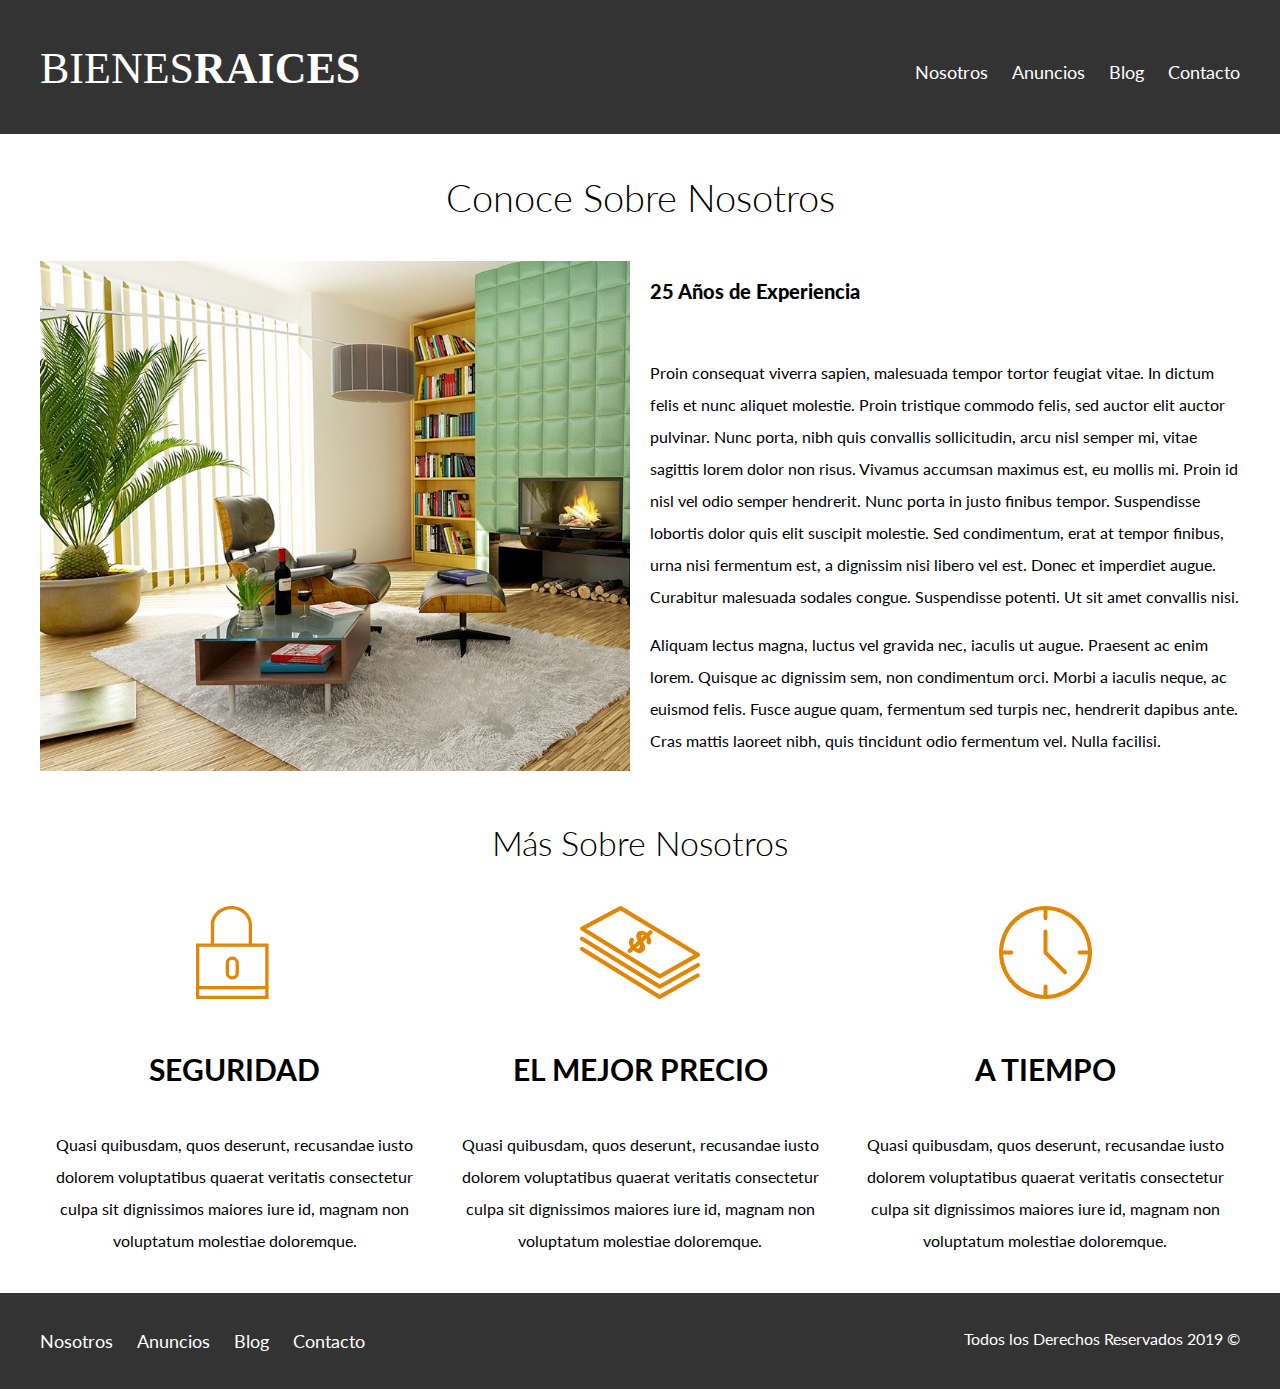
<file: RECURSOS/Archivos Bienes Raices/Proyecto Finalizado/nosotros.html>
<!DOCTYPE html>
<html lang="en">
<head>
    <meta charset="UTF-8">
    <meta name="viewport" content="width=device-width, initial-scale=1.0">
    <meta http-equiv="X-UA-Compatible" content="ie=edge">
    <title>Bienes Raices</title>
    <link href="https://fonts.googleapis.com/css?family=Lato:300,400,700,900" rel="stylesheet">
    <link rel="stylesheet" href="css/normalize.css">
    <link rel="stylesheet" href="css/styles.css">
</head>
<body>

    <header class="site-header">
        <div class="contenedor contenido-header">
            <div class="barra">
                <a href="/">
                    <img src="img/logo.svg" alt="Logotipo de Bienes Raices">
                </a>
                <div class="mobile-menu">
                    <a href="#navegacion">
                        <img src="img/barras.svg" alt="Icono Menu">
                    </a>
                </div>

                <nav id="navegacion" class="navegacion">
                    <a href="nosotros.html">Nosotros</a>
                    <a href="anuncios.html">Anuncios</a>
                    <a href="blog.html">Blog</a>
                    <a href="contacto.html">Contacto</a>
                </nav>
            </div>
        </div> <!-- contenedor -->
    </header>

    <main class="contenedor">
        <h1 class="fw-300 centrar-texto">Conoce Sobre Nosotros</h1>

        <div class="contenido-nosotros">
            <div class="imagen">
                <img src="img/nosotros.jpg" alt="Imagen Sobre Nosotros">
            </div>
            <div class="texto-nosotros">
                <blockquote>25 Años de Experiencia</blockquote>

               <p>Proin consequat viverra sapien, malesuada tempor tortor feugiat vitae. In dictum felis et nunc aliquet molestie. Proin tristique commodo felis, sed auctor elit auctor pulvinar. Nunc porta, nibh quis convallis sollicitudin, arcu nisl semper mi, vitae sagittis lorem dolor non risus. Vivamus accumsan maximus est, eu mollis mi. Proin id nisl vel odio semper hendrerit. Nunc porta in justo finibus tempor. Suspendisse lobortis dolor quis elit suscipit molestie. Sed condimentum, erat at tempor finibus, urna nisi fermentum est, a dignissim nisi libero vel est. Donec et imperdiet augue. Curabitur malesuada sodales congue. Suspendisse potenti. Ut sit amet convallis nisi.</p>

               <p>Aliquam lectus magna, luctus vel gravida nec, iaculis ut augue. Praesent ac enim lorem. Quisque ac dignissim sem, non condimentum orci. Morbi a iaculis neque, ac euismod felis. Fusce augue quam, fermentum sed turpis nec, hendrerit dapibus ante. Cras mattis laoreet nibh, quis tincidunt odio fermentum vel. Nulla facilisi.</p> 
            </div>
        </div>
    </main>

    <section class="contenedor seccion">
        <h2 class="fw-300 centrar-texto">Más Sobre Nosotros</h2>

        <div class="iconos-nosotros">
            <div class="icono">
                <img src="img/icono1.svg" alt="Icono Seguridad">
                <h3>Seguridad</h3>
                <p>Quasi quibusdam, quos deserunt, recusandae iusto dolorem voluptatibus quaerat veritatis consectetur culpa sit dignissimos maiores iure id, magnam non voluptatum molestiae doloremque.</p>
            </div>

            <div class="icono">
                <img src="img/icono2.svg" alt="Icono Mejor Precio">
                <h3>El Mejor Precio</h3>
                <p>Quasi quibusdam, quos deserunt, recusandae iusto dolorem voluptatibus quaerat veritatis consectetur culpa sit dignissimos maiores iure id, magnam non voluptatum molestiae doloremque.</p>
            </div>

            <div class="icono">
                <img src="img/icono3.svg" alt="Icono a Tiempo">
                <h3>A Tiempo</h3>
                <p>Quasi quibusdam, quos deserunt, recusandae iusto dolorem voluptatibus quaerat veritatis consectetur culpa sit dignissimos maiores iure id, magnam non voluptatum molestiae doloremque.</p>
            </div>
        </div>
    </section>

    <footer class="site-footer seccion">
        <div class="contenedor contenedor-footer">
            <nav class="navegacion">
                <a href="nosotros.html">Nosotros</a>
                <a href="anuncios.html">Anuncios</a>
                <a href="blog.html">Blog</a>
                <a href="contacto.html">Contacto</a>
            </nav>
            <p class="copyright">Todos los Derechos Reservados 2019 &copy; </p>
        </div>
    </footer>
</body>
</html>
</file>
<file: css/styles.css>
html{
    box-sizing: border-box;
    font-size: 62.5%; /*reset para REMS - 62.5% = 10px    AHORA 1 REM = 10px ej: 1200px = 120rem */    
}

*,*:before, *:after{
    box-sizing: inherit;
}

body{
    font-family: 'Lato', sans-serif;
    font-size: 1.6rem;
}

/* GLOBALES */

h1{
    font-size: 3.8rem;
}
h2{
    font-size: 3.4rem;
}
h3{
    font-size: 3rem;
}
h4{
    font-size: 2.6rem;
}
.contenedor{
    max-width: 120rem;
    margin: 0 auto;

}
img{
    max-width: 100%;
}

/** UTILIDADES */

.seccion{
    margin-top: 2rem;

    margin-bottom: 2rem;
}
.fw-300{
    font-weight: 300;

    
}
.centrar-texto{

    text-align: center;
    
}
.d-block{
    display: block!important;
}
.contenido-centrado{
    max-width: 80rem;
}


/* Botones */

.boton{
    
    color: white;
    
    text-decoration: none;
    font-weight: 700;
    margin-top: 3rem;
    font-size: 1.8rem;
    padding: 1rem 2rem;
    display: inline-block;
    text-align: center;
    border: none;
}
.boton:hover{
    cursor: pointer;
}
.boton-amarillo{
    
    background: #E08709;


    
}
.boton-verde{
    
    background: #71B100;
}



/* Header */
.site-header{
    background: #333333;
    padding: 1rem 0 3rem 0;
}
.site-header.inicio{
    background: url(../img/header.jpg);
    background-position: center center;
    background-size: cover;
    height: 100vh;
    min-height: 60rem;
}

.contenido-header{
    height: 100%;
    display: flex;
    flex-direction: column;
    justify-content: space-between;
}

.contenido-header h1{
    color: white;
    padding-bottom: 2rem;
    max-width: 60rem;
    line-height: 1.8;
    padding-left: 1rem;
}

.barra{
    display: flex;
    padding-left: 1rem;
    padding-right: 1rem;
    justify-content: space-between;
    align-items: center;
    padding-top: 3rem;
}

/* NAVEGACION */

.navegacion a{
    color: white;
    text-decoration: none;
    font-size: 1.8rem;
    margin-right: 2rem;
}

.navegacion a:hover{
    color: #71B100;
}

.navegacion a:last-of-type{
    margin-right: 0;
}

/*Iconos nosotros*/

.iconos-nosotros{
    display: flex;
    justify-content: space-between;
}
.icono{
    flex-basis: calc(33.3% - 1rem);
    text-align: center;
    line-height: 2.5rem;
}


.icono h3{
    text-transform: uppercase;
}

/* ANUNCIOS */

.anuncios{
    flex-wrap: wrap;
    display: flex;
    justify-content: space-between;
    

    
}

.anuncio{
    
    flex: 0 0 calc(33.3% - 1rem);
    border: 1px solid #B5B5B5;
    background: #F5F5F5;
    margin-bottom: 2rem;
        
}

.contenido-anuncio{
    padding: 2rem 2rem;
}

.contenido-anuncio h3, .contenido-anuncio p{
    margin: 0;
    margin-bottom: 1rem;


}

.precio{
    color: #71B100;
    font-weight: 700;
}


.ver-todas{
    display: flex;
    justify-content: flex-end;
}
.iconos-caracteristicas{
    list-style: none;
    padding: 0;
    display: flex;
    justify-content: space-evenly;
    max-width: 50rem;
    flex: 1;

}
.iconos-caracteristicas li{

    display: flex;
    
    
    
}

.iconos-caracteristicas li img{
    margin-right: 2rem;
}

/* Contacto Home */

.imagen-contacto{
    background: url(../img/encuentra.jpg);
    height: 40rem;
    background-position: center center;
    background-size: cover;
    display: flex;
    align-items: center;
    
}

.contenido-contacto{
    flex: 1;
    color: white;
}

.contenido-contacto p{
    font-size: 2rem;
}


/* Seccion inferior */

.seccion-inferior{
    display: flex;
    justify-content: space-between;
    margin-bottom: 3rem;
}

.seccion-inferior .blog{
    flex-basis: 60%;
}

.seccion-inferior .testimoniales{
    flex-basis: calc(40% - 2rem);
}
.entrada-blog{
    display: flex;
    justify-content: space-between;
    margin-bottom: 2rem;
    
}
.entrada-blog:last-of-type{
    margin-bottom: 0;
}
.entrada-blog .imagen{
    flex-basis: 40%;
}
.entrada-blog .texto-entrada{
    flex-basis: calc(60% - 3rem);
}

.texto-entrada h4{
    margin: 0;
    line-height: 1.2;
    
}
.texto-entrada a{
    text-decoration: none;
    color: black;
}

.texto-entrada h4::after{
    content: "";
    display: block;
    width: 15rem;
    margin-top: 1rem;
    height: .5rem;
    background: #71B100;
}

.texto-entrada span{
    color: #E08709;
    font-weight: 600;
    font-style: italic;
}

/* Testimoniales */

.testimonial{
    background: #71B100;
    color: white;
    font-size: 2.4rem;
    padding: 2rem;
    border-radius: 2rem;
}
.testimonial p{
    text-align: right;
}
.testimonial blockquote::before{
    content: "";
    background: url(../img/comilla.svg);
    width: 4rem;
    height: 4rem;
    position: absolute;
    left: -2rem;
    top: -1rem;
    
}
.testimonial blockquote{
    padding-left: 5rem;
    position: relative;
    font-weight: 300;
}


/* Footer */

.site-footer{
    background: #333333;
    margin: 0;
}
.copyright{
    margin: 0;
    color: white;

}
.contenedor-footer{
    padding: 3rem 0;
    display: flex;
    justify-content: space-between;
}



/* INTERNAS */

/*nosotros*/
.contenido-nosotros{
    display: grid;
    grid-template-columns: repeat(2, 50%); /* 1fr */
    grid-column-gap: 2rem;
    margin-bottom: 5rem;
    
}


.texto-nosotros blockquote{
    font-weight: 900;
    font-size: 2rem;
    margin: 0;
    padding: 1rem 0 3rem 0;
}



/*anuncio*/
.resumen-propiedad{
    display: flex;
    justify-content: space-between;
    align-items: center;

}


/* Contacto */
.contacto p{
    font-size: 1.5rem;
    color: #4f4f4f;
    margin: 2rem 0 1rem 0;
}
legend{
    font-size: 2.4rem;
    color: #333333;
}
label{
    font-weight: 700;
    text-transform: uppercase;
    display: block;
}
input:not([type="submit"]),
textarea,
select{
    background: #e1e1e1;
    padding: 1rem;
    display: block;
    width: 100%;
    margin-bottom: 2rem;
    border: none;
    border-radius: 1rem;
    color: black;
    
}
input[type="radio"]{
    width: auto;
    margin: 0;
}

select{
    -webkit-appearance: none;
    appearance: none;
}

textarea{
    height: 20rem;
}

.forma-contacto{
    max-width: 30rem;
    display: flex;
    justify-content: space-between;
    align-items: center;

    
}
.derechos{
    text-decoration: none;
    color: white;
}
.derechos:hover, .copyright:hover{
    cursor: default
}
</file>
<file: RECURSOS/Archivos Bienes Raices/Proyecto Finalizado/css/styles.css>
html {
    box-sizing: border-box;
    font-size: 62.5%; /** Reset para REMS - 62.5% = 10px de 16px **/
}
*, *:before, *:after {
    box-sizing: inherit;
}
body {
    font-family: 'Lato', sans-serif;
    font-size: 1.6rem;
    line-height: 2;
}

/** Globales **/
img {
    max-width: 100%;
}
.contenedor {
    width: 95%;
    max-width: 120rem; /** = 1200px; **/
    margin: 0 auto;
}
h1 {
    font-size: 3.8rem;
}
h2 {
    font-size: 3.4rem;
}
h3 {
    font-size: 3rem;
}
h4 {
    font-size: 2.6rem;
}

/** Utilidades **/
.seccion {
    margin-top: 2rem;
    margin-bottom: 2rem;
}
.fw-300 {
    font-weight: 300;
}
.centrar-texto {
    text-align: center;
}
.d-block {
    display: block!important;
}
.contenido-centrado {
    max-width: 800px;
}

/** Botones **/
.boton {
    color: #ffffff;
    font-weight: 700;
    text-decoration: none;
    font-size: 1.8rem;
    padding: 1rem 3rem;
    margin-top: 3rem;
    display: inline-block;
    text-align: center;
    border: none;
    display: block;
    flex: 0 0 100%;
}
@media (min-width: 768px) {
    .boton {
        display: inline-block;
        flex: 0 0 auto;
    }
}
.boton:hover {
    cursor: pointer;
}
.boton-amarillo {
    background-color: #E08709;
}
.boton-verde {
    background-color: #71B100;
}


/* Header */
.site-header {
    background-color: #333333;
    padding: 1rem 0 3rem 0;
}
.site-header.inicio {
    background-image: url(../img/header.jpg);
    background-position: center center;
    background-size: cover;
    height: 100vh;
    min-height: 60rem;
}
.contenido-header {
    height: 100%;
    display: flex;
    flex-direction: column;
    justify-content: space-between;
    text-align: center;
}
@media (min-width: 768px) {
    .contenido-header{
        text-align: left;
    }
}
.contenido-header h1 {
    color: #ffffff;
    padding-bottom: 2rem;
    max-width: 60rem;
    line-height: 2;
}
.barra {
    padding-top: 3rem;
}
@media (min-width: 768px) {
    .barra {
        display: flex;
        justify-content: space-between;
        align-items: center;
    }
}

/** Navegacion **/
.navegacion a {
    color: #ffffff;
    text-decoration: none;
    font-size: 2.2rem;
    display: block;
}
@media (min-width: 768px) {
    .navegacion a {
        display: inline-block;
        font-size: 1.8rem; /** = 18px **/
        margin-right: 2rem;
    }
    .navegacion a:last-of-type {
        margin: 0;
    }
}
.navegacion a:hover {
    color: #71B100;
}

/** Mobile Menu **/
.mobile-menu img {
    width: 5rem;
}
@media (min-width: 768px) {
    .mobile-menu {
        display: none;
    }
}
.navegacion:target {
    display: block;
}
.navegacion {
    display: none;
}
@media (min-width: 768px) {
    .navegacion {
        display: block;
    }
}

/** Iconos Nosotros **/
@media (min-width: 768px) {
    .iconos-nosotros {
        display: flex;
        justify-content: space-between;
    }
}
.icono {
    text-align: center;
}
@media (min-width: 768px) {
    .icono {
        flex-basis: calc(33.3% - 1rem);
    }
}
.icono h3 {
    text-transform: uppercase;
}
/** Anuncios **/

@media (min-width: 768px) {
    .contenedor-anuncios{
        display: flex;
        justify-content: space-between;
        flex-wrap: wrap;
    }
}
.anuncio {
    border: 1px solid #B5B5B5;
    background-color: #F5F5F5;
    margin-bottom: 2rem;
}
@media (min-width: 768px) {
    .anuncio {
        flex: 0 0 calc(33.3% - 1rem);
    }
}
.contenido-anuncio {
    padding: 2rem;
}
.contenido-anuncio h3, 
.contenido-anuncio p  {
    margin: 0;
}
.precio {
    color: #71B100;
    font-weight: 700;
}
.iconos-caracteristicas {
    list-style: none;
    padding: 0;
    display: flex;
    justify-content: space-evenly;
    flex: 1;
    max-width: 500px;
}
.iconos-caracteristicas li {
    /* flex: 1; */
    display: flex;
}
.iconos-caracteristicas li img {
    margin-right: 2rem;
}
.ver-todas {
    display: flex;
    justify-content: flex-end;
}

/** Contacto Home **/
.imagen-contacto {
    background-image: url(../img/encuentra.jpg);
    background-position: center center;
    background-size: cover;
    height: 40rem;
    display: flex;
    align-items: center;
}
.contenido-contacto {
    flex: 0 0 95%;
    color: #ffffff;
}
.contenido-contacto p {
    font-size: 1.8rem;
}

/** Sección Inferior **/
@media (min-width: 768px) {
    .seccion-inferior {
        display: flex;
        justify-content: space-between;
    }
    .seccion-inferior .blog {
        flex-basis: 60%;
    }
    .seccion-inferior .testimoniales {
        flex-basis: calc(40% - 2rem);
    }
}
.entrada-blog {
    margin-bottom: 2rem;
}
@media (min-width: 768px) {
    .entrada-blog {
        display: flex;
        justify-content: space-between;
    }
}

.entrada-blog:last-of-type {
    margin-bottom: 0;
}
@media (min-width: 768px) {
    .entrada-blog .imagen {
        flex-basis: 40%;
    }
    .entrada-blog .texto-entrada {
        flex-basis: calc(60% - 3rem);
    }
}
.texto-entrada a {
    color: #000000;
    text-decoration: none;
}
.texto-entrada h4 {
    margin: 0;
    line-height: 1.4;
}
.texto-entrada h4::after {
    content: '';
    display: block;
    width: 15rem;
    height: .5rem;
    background-color: #71B100;
    margin-top: 1rem;
}
.texto-entrada span {
    color: #E08709;
}
/*** Testimoniales **/
.testimonial {
    background-color: #71B100;
    font-size: 2.4rem;
    padding: 2rem;
    color: #ffffff;
    border-radius: 2rem;
}
.testimonial  p {
    text-align: right;
}
.testimonial blockquote::before {
    content: '';
    background-image: url(../img/comilla.svg);
    width: 4rem;
    height: 4rem;
    position: absolute;
    left: -2rem;
}

.testimonial blockquote {
    position: relative;
    padding-left: 5rem;
    font-weight: 300;
}
/** Footer **/
.site-footer {
    background-color: #333333;
    margin: 0;
}
.contenedor-footer {
    padding: 3rem 0;
    text-align: center;
}
@media (min-width: 768px) {
    .contenedor-footer {
        display: flex;
        justify-content: space-between;
    }
}
.site-footer nav {
    display: none;
}
@media (min-width: 768px) {
    .site-footer nav {
        display: block;
    }
}

.copyright {
    margin: 0;
    color: #ffffff;
}

/** INTERNAS **/
/* Nosotros **/
@media (min-width: 768px) {
    .contenido-nosotros {
        display: grid;
        grid-template-columns: repeat(2, 1fr);
        grid-column-gap: 2rem;
    }
}

.texto-nosotros blockquote {
    font-weight: 900;
    font-size: 2rem;
    margin: 0;
    padding: 1rem 0 3rem 0;
}

/** Anuncio **/
.resumen-propiedad {
    display: flex;
    justify-content: space-between;
    align-items: center;
}

/** Contacto **/
.contacto p {
    font-size: 1.4rem;
    color: #4f4f4f;
    margin: 2rem 0 0 0;
}
legend {
    font-size: 2rem;
    color: #4f4f4f;
}
label {
    font-weight: 700;
    text-transform: uppercase;
    display: block;
}
input:not([type="submit"]),
textarea,
select {
    padding: 1rem;
    display: block;
    width: 100%;
    background-color: #e1e1e1;
    margin-bottom: 2rem;
    border: none;
    border-radius: 1rem;
}
input[type="radio"]{
    width: auto;
    margin: 0;
}
select {
    -webkit-appearance: none;
    appearance: none;
}
textarea {
    height: 20rem;
}
.forma-contacto {
    max-width:30rem;
    display: flex;
    justify-content: space-between;
    align-items: center;
}
</file>
